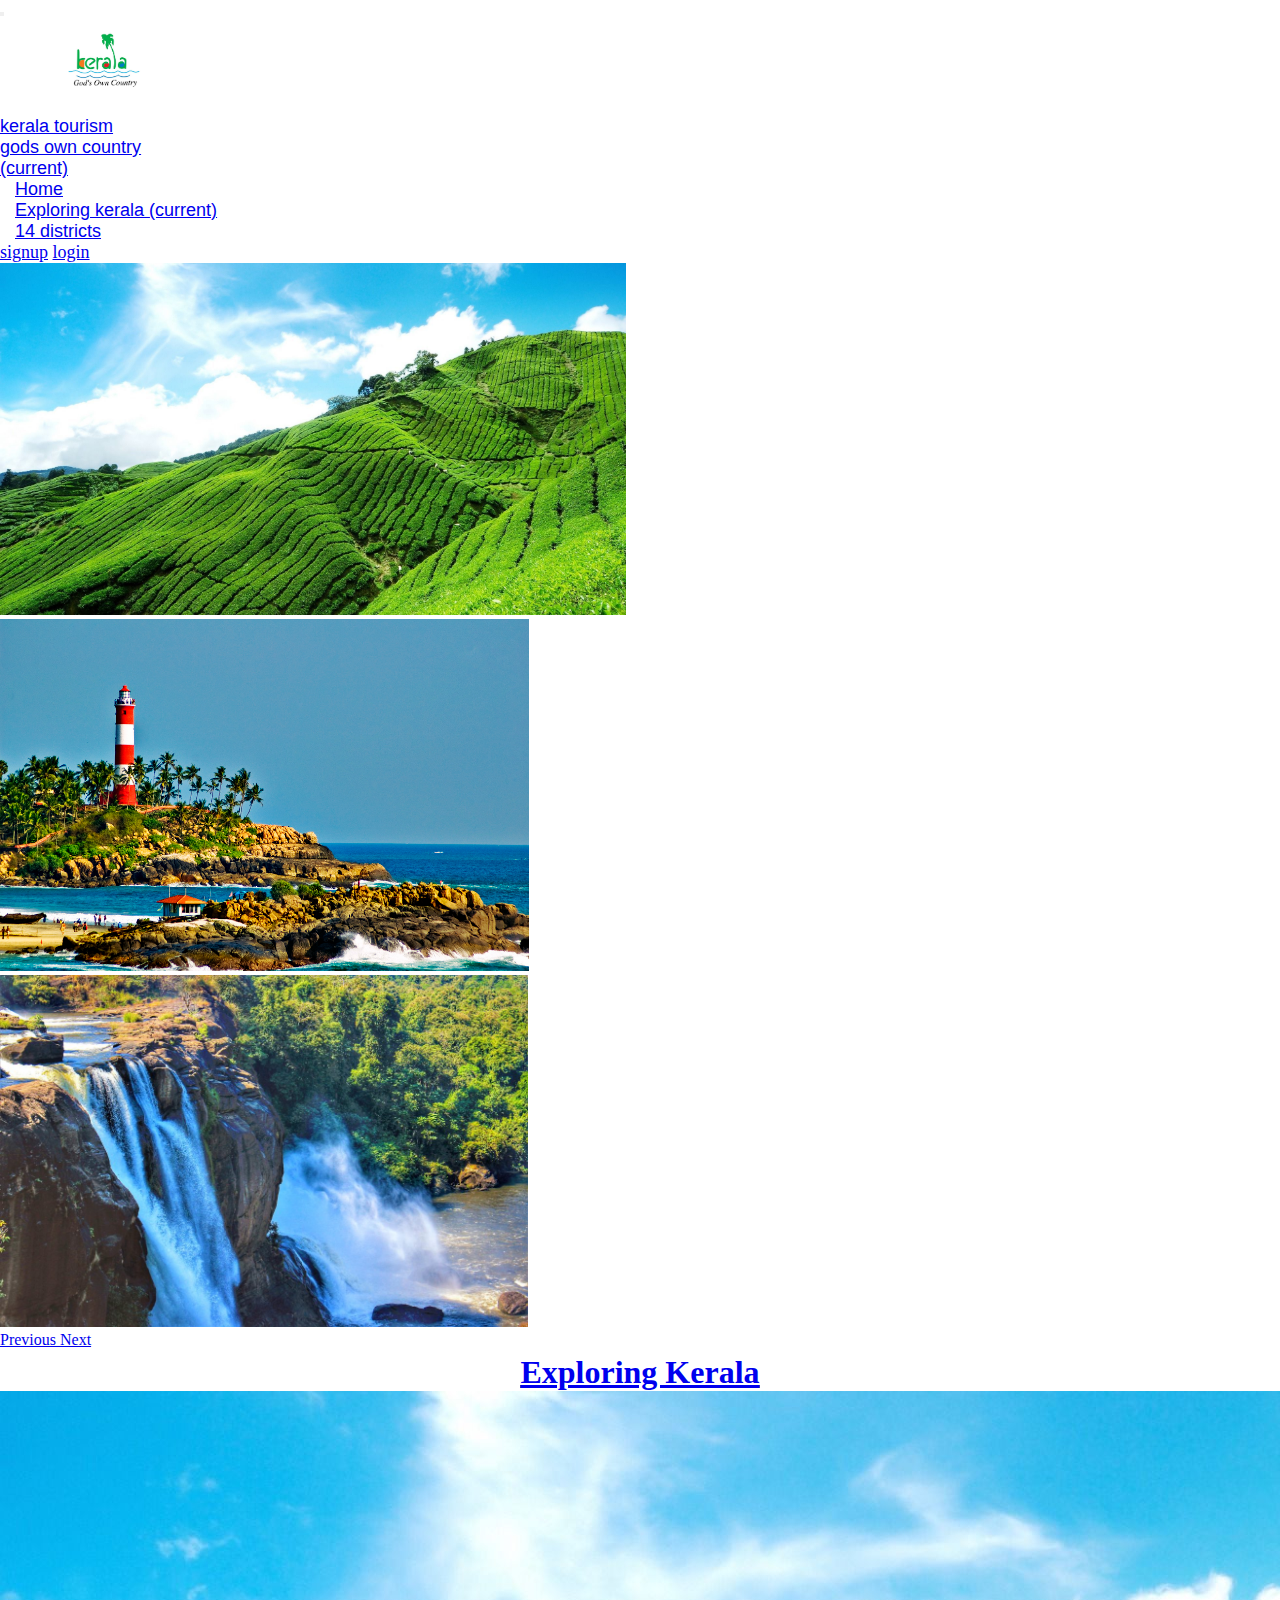
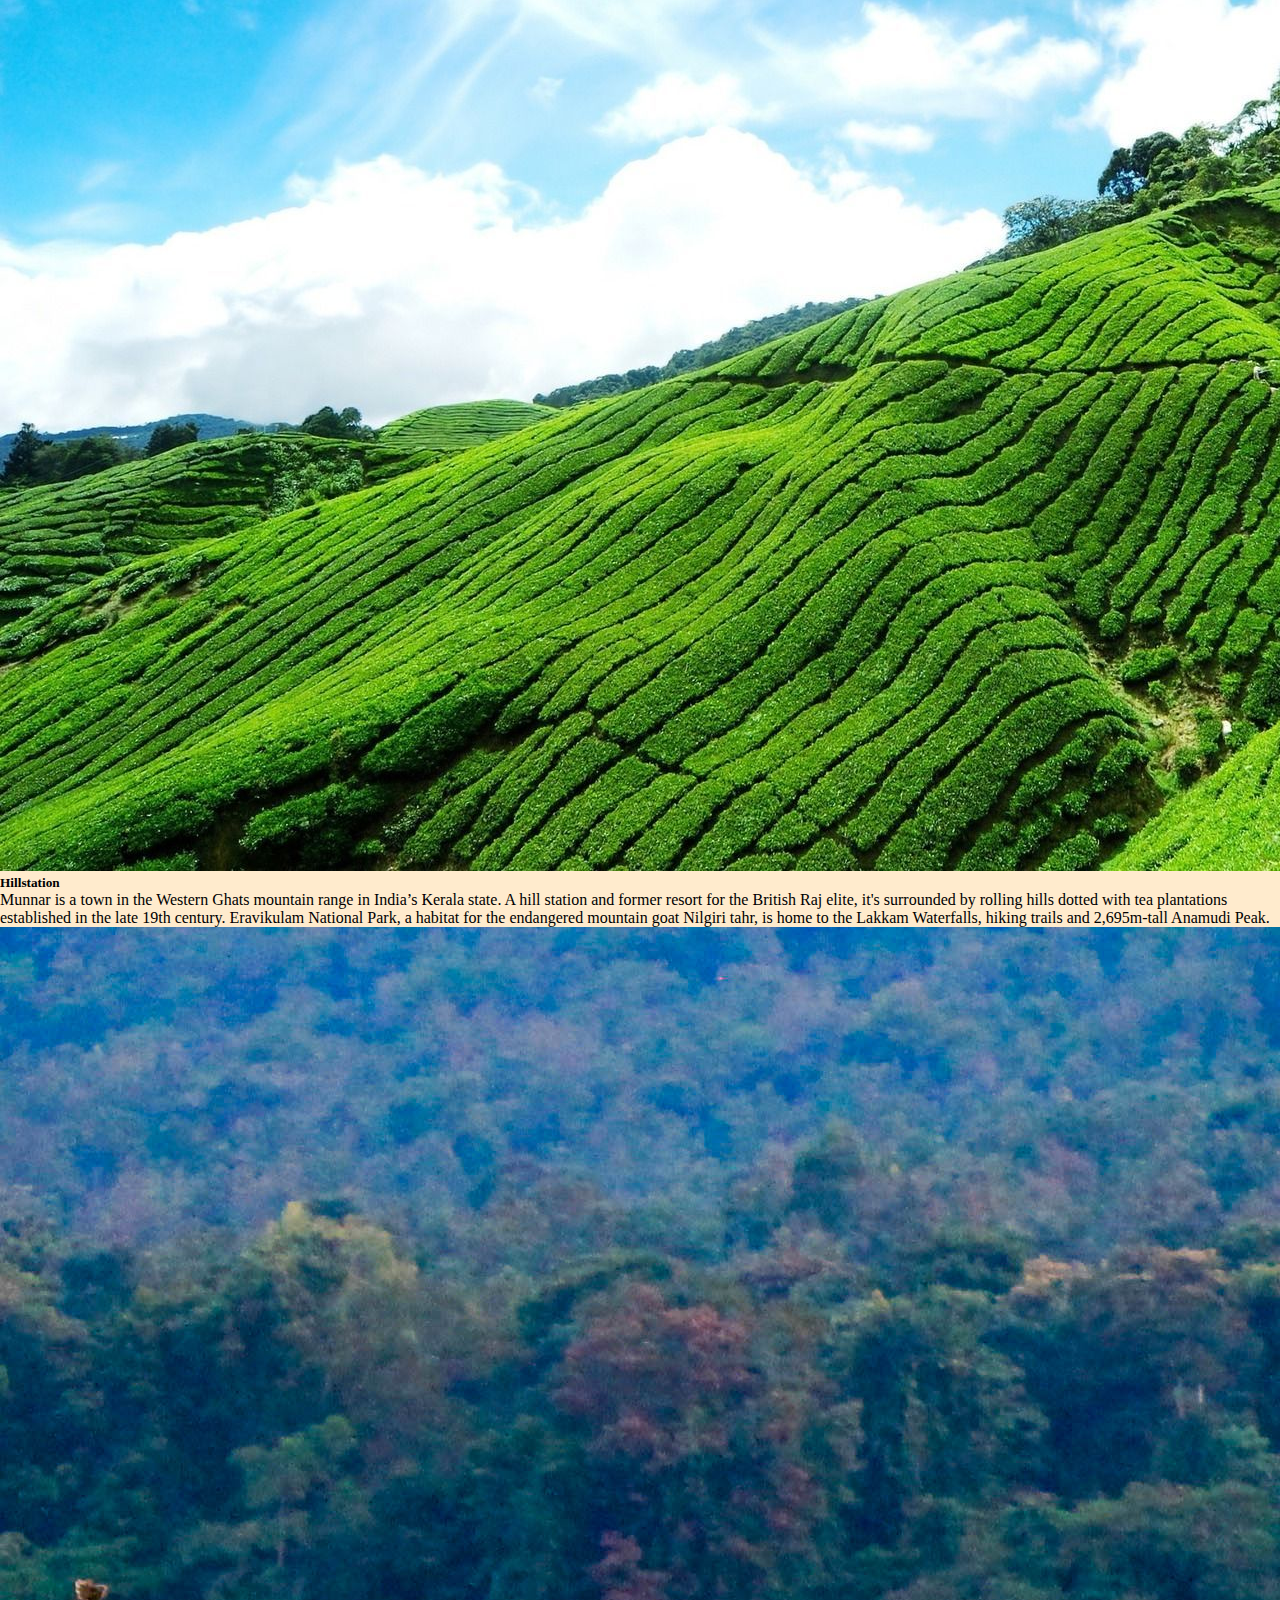
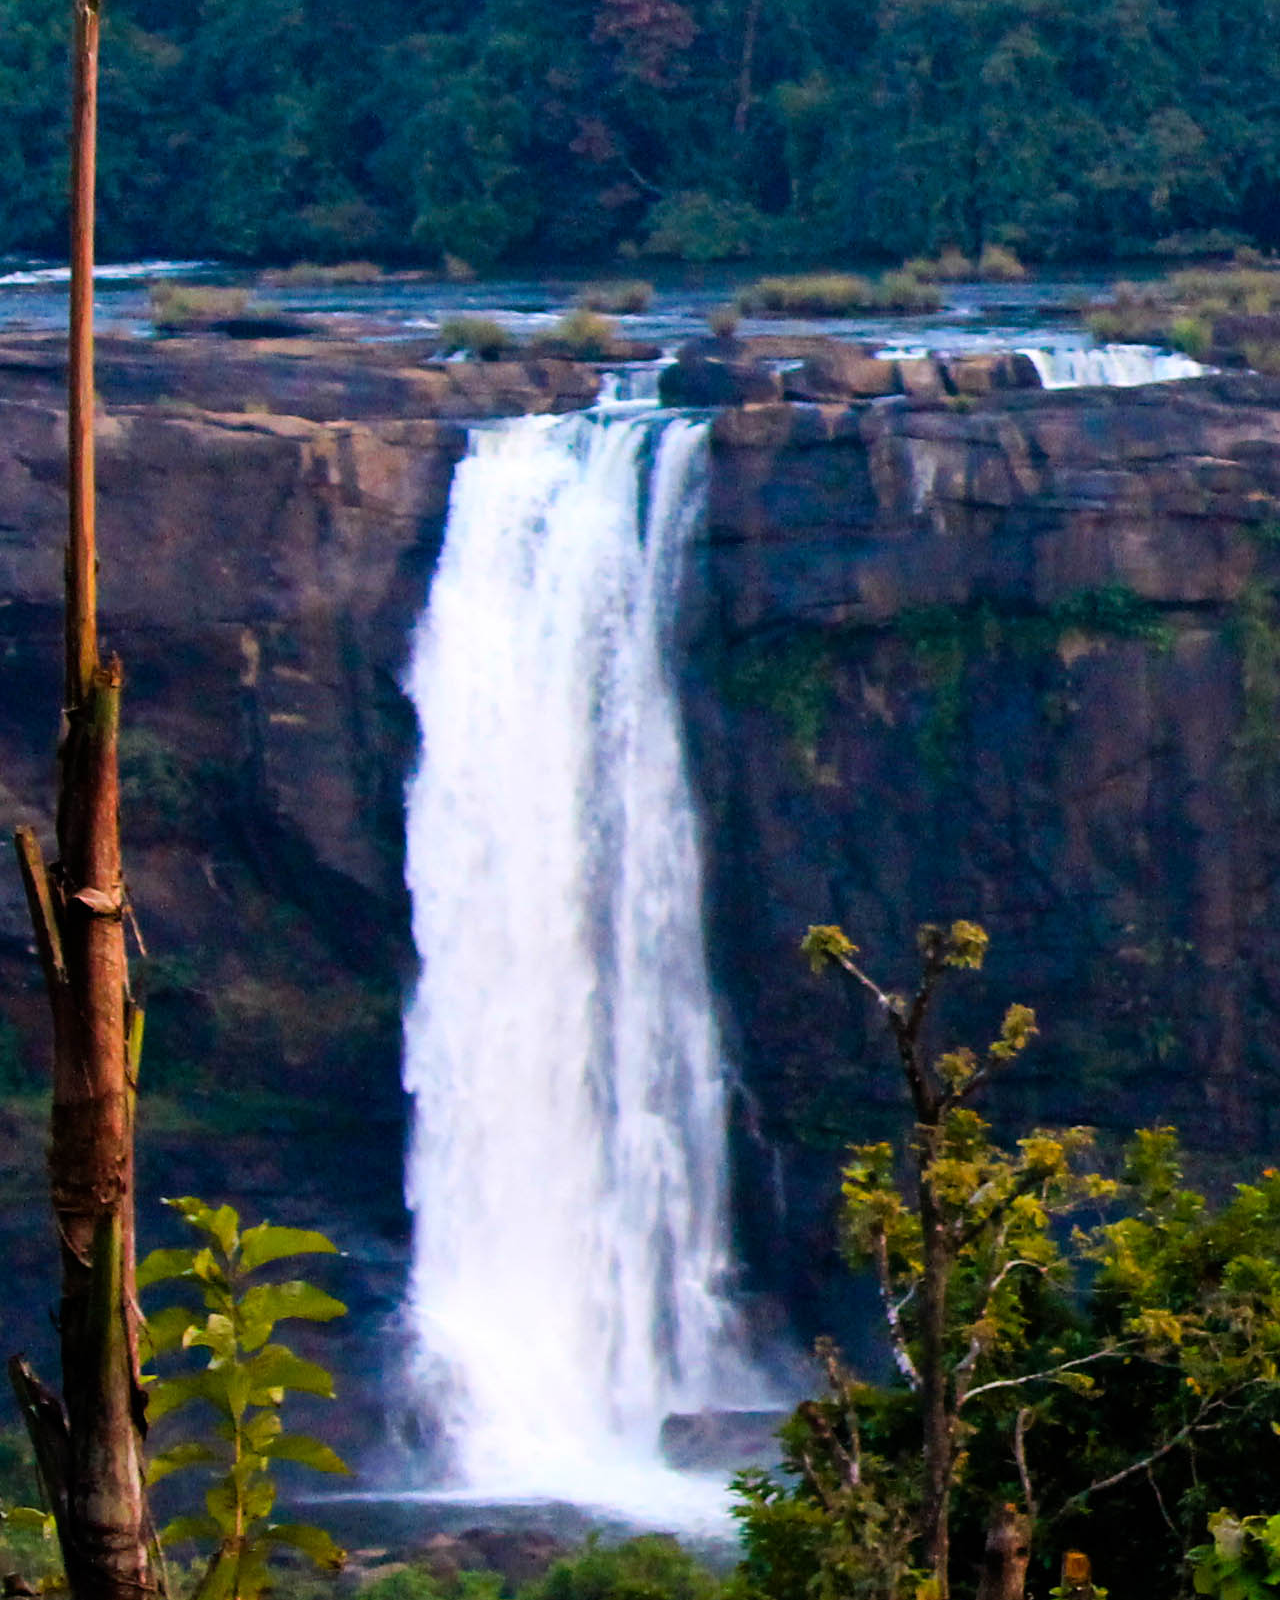
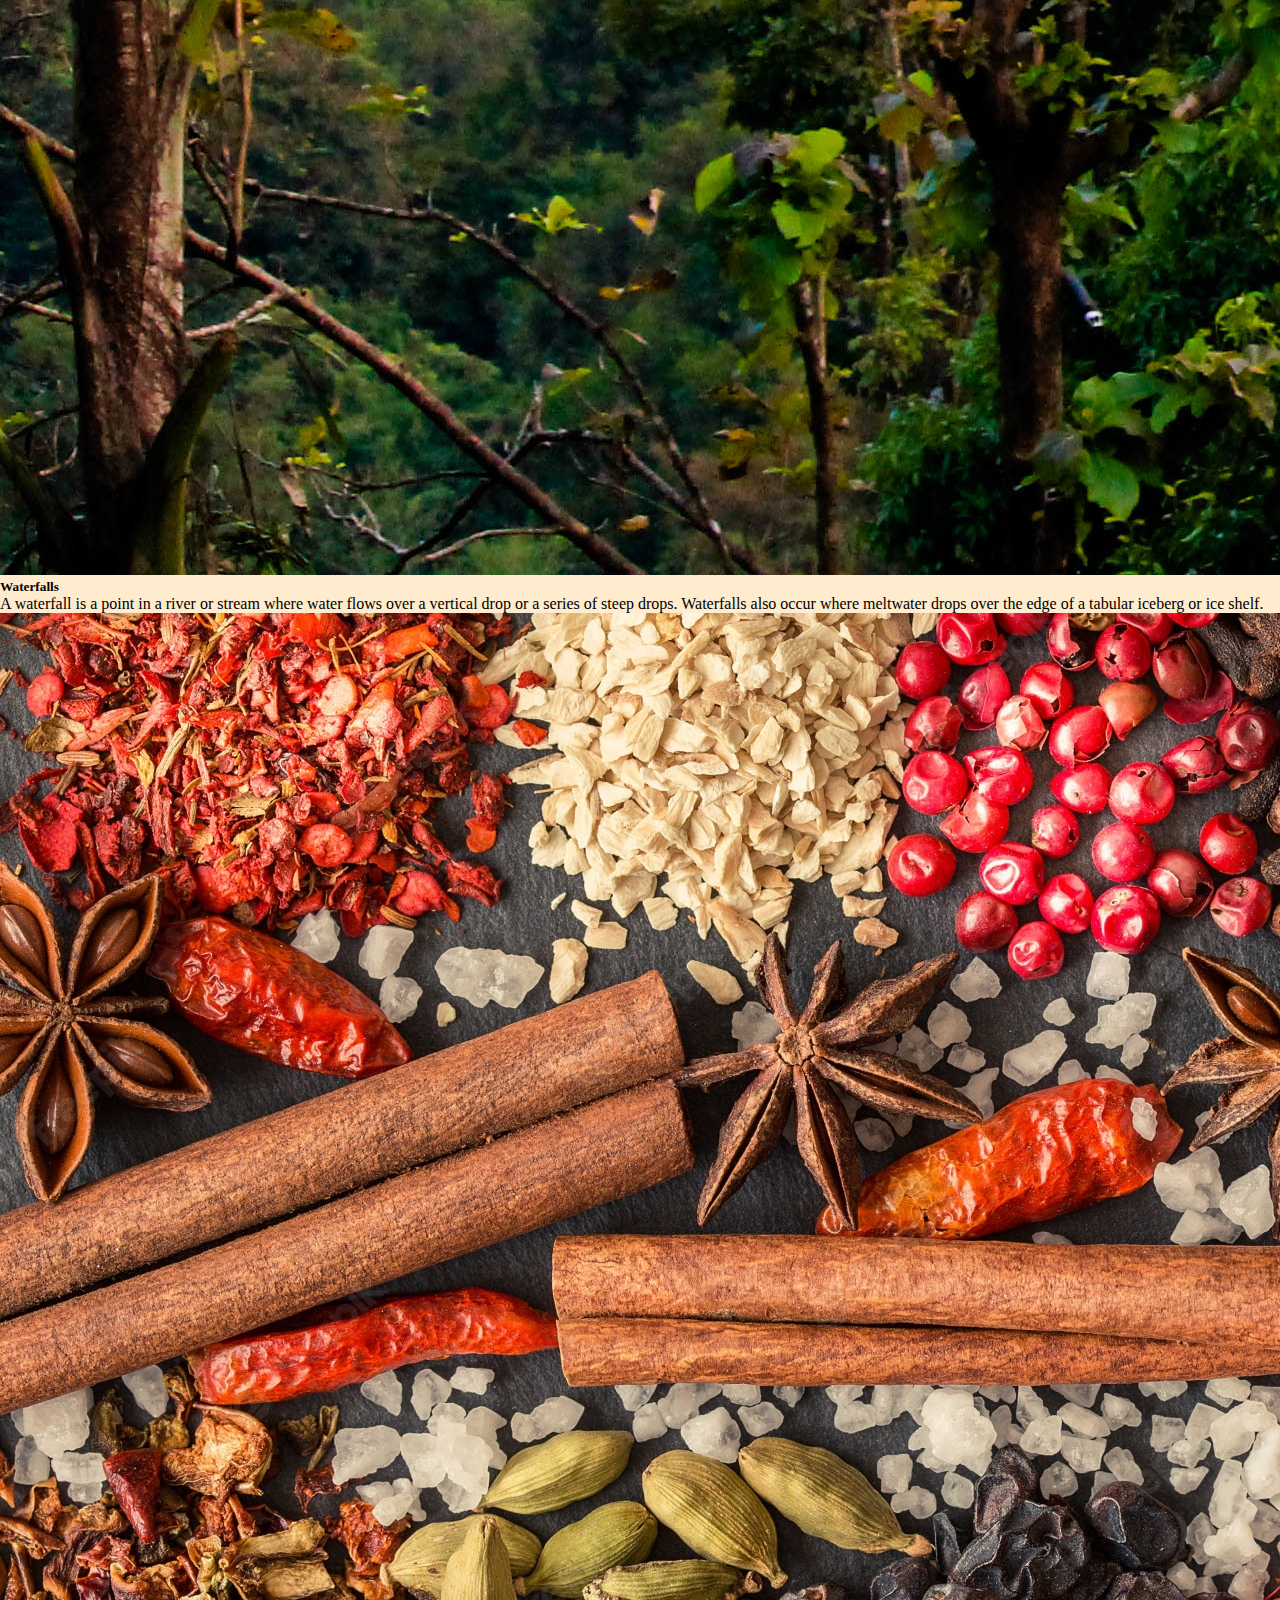
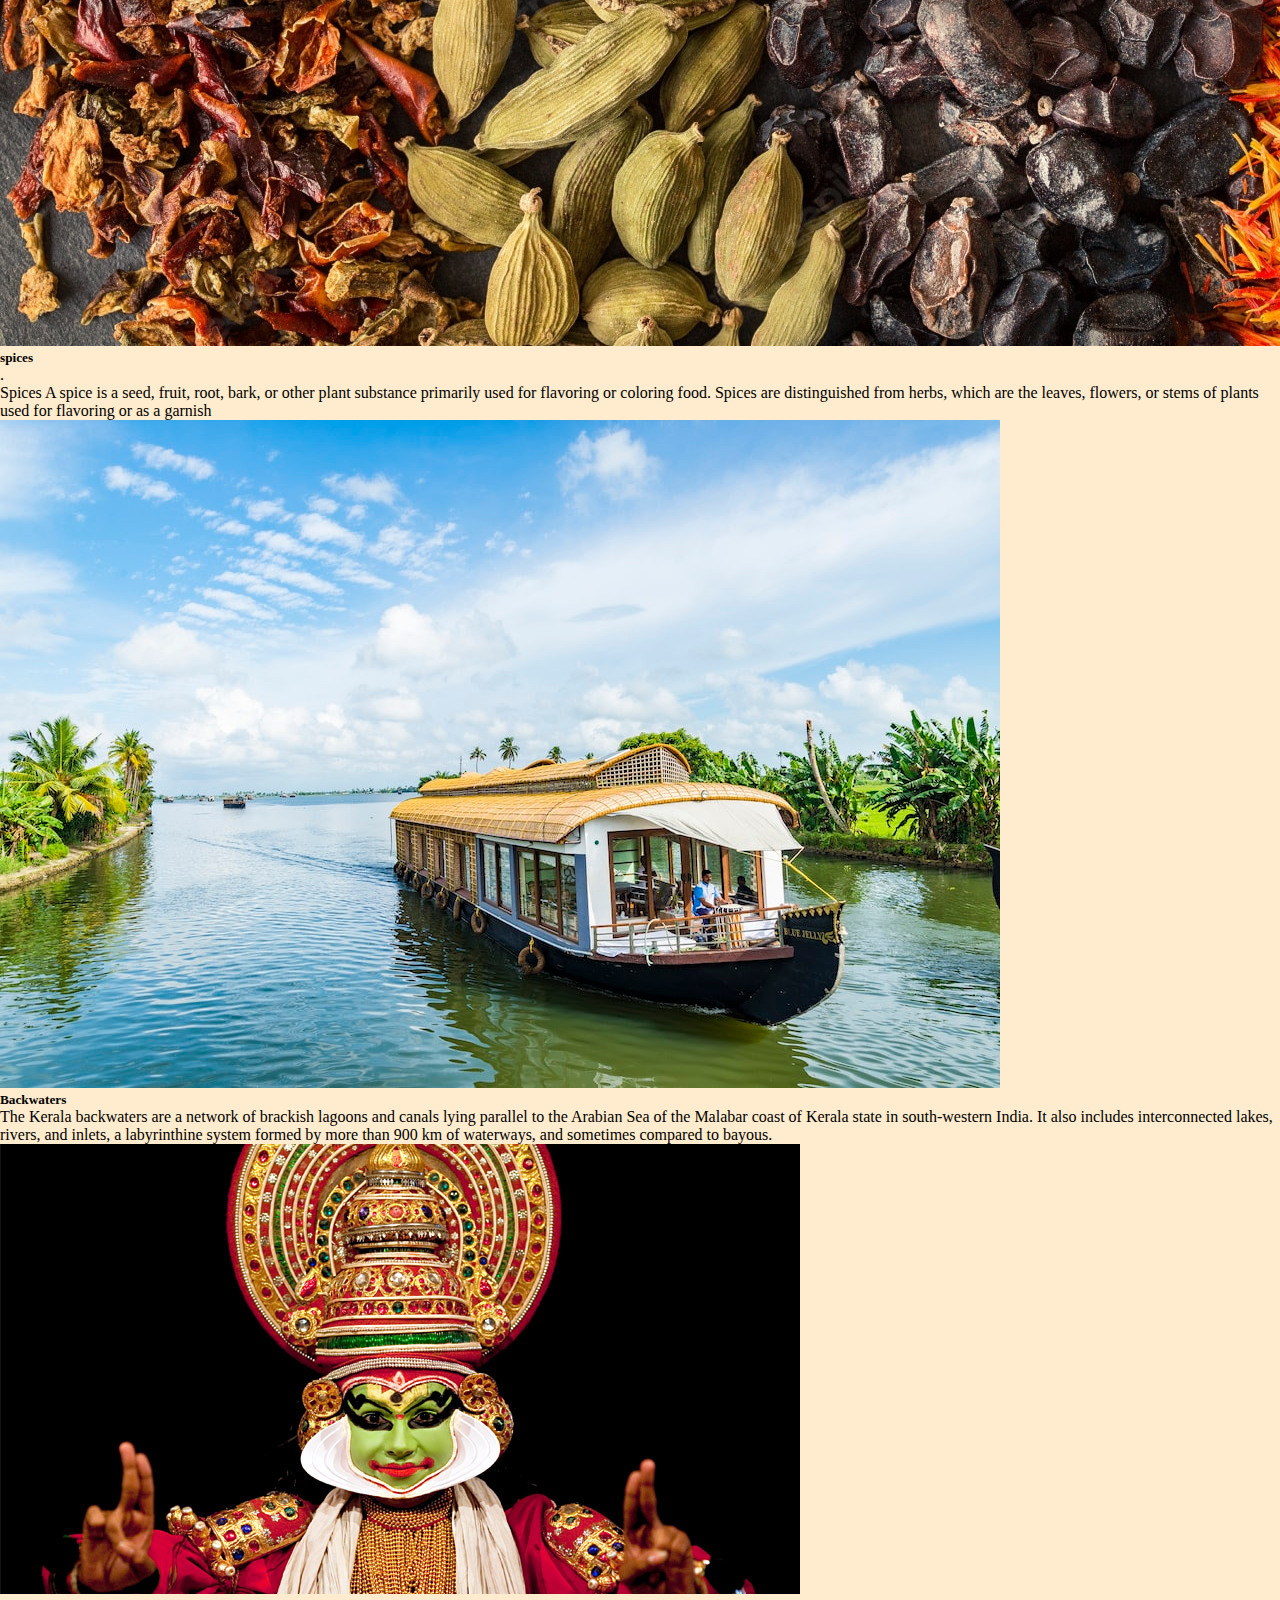
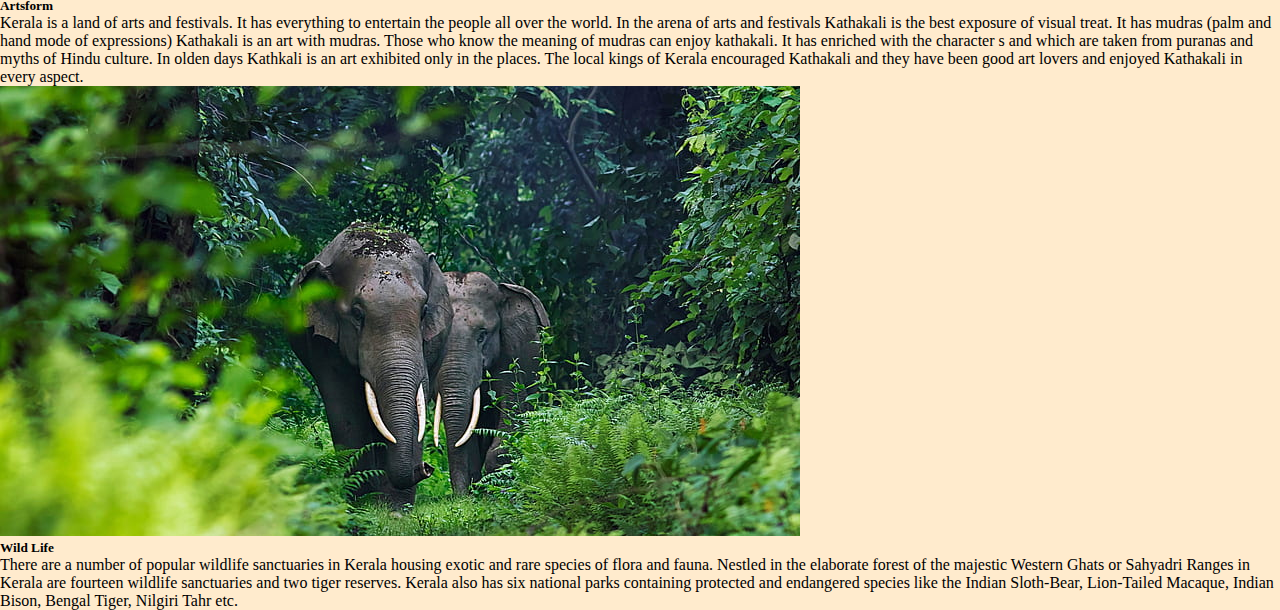
<file: index.html>
<!DOCTYPE html>
<html lang="en">
<head>
    <meta charset="UTF-8">
    <meta http-equiv="X-UA-Compatible" content="IE=edge">
    <meta name="viewport" content="width=device-width, initial-scale=1.0">
    <title>Kerala Tourism</title>
    <link rel="stylesheet" href="https://cdn.jsdelivr.net/npm/bootstrap@4.5.3/dist/css/bootstrap.min.css" integrity="sha384-TX8t27EcRE3e/ihU7zmQxVncDAy5uIKz4rEkgIXeMed4M0jlfIDPvg6uqKI2xXr2" crossorigin="anonymous">
    <script src="https://cdn.jsdelivr.net/npm/bootstrap@4.5.3/dist/js/bootstrap.bundle.min.js" integrity="sha384-ho+j7jyWK8fNQe+A12Hb8AhRq26LrZ/JpcUGGOn+Y7RsweNrtN/tE3MoK7ZeZDyx" crossorigin="anonymous"></script>
    <script src="https://code.jquery.com/jquery-3.5.1.slim.min.js" integrity="sha384-DfXdz2htPH0lsSSs5nCTpuj/zy4C+OGpamoFVy38MVBnE+IbbVYUew+OrCXaRkfj" crossorigin="anonymous"></script>
    <script src="https://cdn.jsdelivr.net/npm/popper.js@1.16.1/dist/umd/popper.min.js" integrity="sha384-9/reFTGAW83EW2RDu2S0VKaIzap3H66lZH81PoYlFhbGU+6BZp6G7niu735Sk7lN" crossorigin="anonymous"></script>
    <script src="https://cdn.jsdelivr.net/npm/bootstrap@4.5.3/dist/js/bootstrap.min.js" integrity="sha384-w1Q4orYjBQndcko6MimVbzY0tgp4pWB4lZ7lr30WKz0vr/aWKhXdBNmNb5D92v7s" crossorigin="anonymous"></script>
<link rel="stylesheet" href="style.css">
</head>
<body >
    <!-- navbar -->
    <nav class="navbar navbar-expand-lg navbar-light bg-success" >
        <button class="navbar-toggler" type="button" data-toggle="collapse" data-target="#navbarTogglerDemo01" aria-controls="navbarTogglerDemo01" aria-expanded="false" aria-label="Toggle navigation">
          <span class="navbar-toggler-icon"></span>
        </button>
        <div class="collapse navbar-collapse" id="navbarTogglerDemo01">
            <img src="logo img.jpg" id="logo">
          
          <ul class="navbar-nav mr-3 mt-5 mt-lg-0" style="font-size: 18px;  font: 1em sans-serif;">
            
            <li class="nav-link disabled text-center" href="#" tabindex="-1" aria-disabled="true"">
              <a class="nav-link text-bold text-black  text-capitalize te " href="#" >kerala tourism <p>gods own country</p><span class="sr-only border border-primary">(current)</span></a>
            </li>
            <li class="nav-item mr-3 ml-5 mt-3" >
                <a class="nav-link text-capitalize text-white  " href="index.html" >Home</a>
              </li>
            <li class="nav-item active mr-3 ml-3 mt-3" >
              <a class="nav-link text-strong text-white  text-capitalize " href="#"> Exploring kerala <span class="sr-only border border-primary">(current)</span></a>
            </li>
            
              
            </li>
            <li class="nav-item mr-3 ml-2 mt-3" >
              <a class="nav-link text-capitalize text-white " href="14 districts.html" >14 districts</a>
            </li>
          </ul><a class="btn btn-primary mr-2 mt-5 ml-3" href="signup.html" role="button">signup</a>
          
          <a class="btn btn-primary ml-2 mt-5 " href="login.html" role="button">login</a>
        </div>
      </nav>

      <!-- carousel -->
      
      <div id="carouselExampleFade" class="carousel slide carousel-fade" data-ride="carousel">
        <div class="carousel-inner">
          <div class="carousel-item active">
            <img src="munnar img1.jpg" class="d-block w-100" alt="..." id="image">
          </div>
          <div class="carousel-item">
            <img src="beach img.jpg" class="d-block w-100" alt="..." id="image">
          </div>
          <div class="carousel-item">
            <img src="athirapally img.jpeg" class="d-block w-100" alt="..." id="image">
          </div>
        </div>
        <a class="carousel-control-prev" href="#carouselExampleFade" role="button" data-slide="prev">
          <span class="carousel-control-prev-icon" aria-hidden="true"></span>
          <span class="sr-only">Previous</span>
        </a>
        <a class="carousel-control-next" href="#carouselExampleFade" role="button" data-slide="next">
          <span class="carousel-control-next-icon" aria-hidden="true"></span>
          <span class="sr-only">Next</span>
        </a>
      </div>
    </div>
    
<div>
    <h1 style="text-align:center;margin-top: 5px; text-decoration: underline;" ><a href="Exploring Kerala" >Exploring Kerala  </a > </h1>
    </div>


    



<!-- exploring -->

<div class="card-deck">
  <div class="card">
    <img src="munnar img1.jpg" class="card-img-top" alt="...">
    <div class="card-body">
      <h5 class="card title">Hillstation</h5>
      <p class="card-text">Munnar is a town in the Western Ghats mountain range in India’s Kerala state. A hill station and former resort for the British Raj elite, it's surrounded by rolling hills dotted with tea plantations established in the late 19th century. Eravikulam National Park, a habitat for the endangered mountain goat Nilgiri tahr, is home to the Lakkam Waterfalls, hiking trails and 2,695m-tall Anamudi Peak.</p>
      
    </div>
  </div>
  <div class="card">
    <img src="waterfalls img.jpg" class="card-img-top" alt="...">
    <div class="card-body">
      <h5 class="card title">Waterfalls</h5>
      <p class="card-text"></p>A waterfall is a point in a river or stream where water flows over a vertical drop or a series of steep drops. Waterfalls also occur where meltwater drops over the edge of a tabular iceberg or ice shelf.
      
    </div>
  </div>
  <div class="card">
    <img src="spices img2.jpg" class="card-img-top" alt="...">
    <div class="card-body">
      <h5 class="card title">spices</h5>
      <p class="card-text">.</p>Spices A spice is a seed, fruit, root, bark, or other plant substance primarily used for flavoring or coloring food. Spices are distinguished from herbs, which are the leaves, flowers, or stems of plants used for flavoring or as a garnish
      
    </div>
  </div>
</div>

<div class="card-deck">
  <div class="card">
    <img src="backwaters img.jpeg" class="card-img-top" alt="...">
    <div class="card-body">
      <h5 class="card-title">Backwaters</h5>
      <p class="card-text"></p>The Kerala backwaters are a network of brackish lagoons and canals lying parallel to the Arabian Sea of the Malabar coast of Kerala state in south-western India. It also includes interconnected lakes, rivers, and inlets, a labyrinthine system formed by more than 900 km of waterways, and sometimes compared to bayous. 
    </div>
    <div class="card-footer">
      
    </div>
  </div>
  <div class="card">
    <img src="kathakali img.jpg" class="card-img-top" alt="...">
    <div class="card-body">
      <h5 class="card-title">Artsform</h5>
      <p class="card-text"></p>Kerala is a land of arts and festivals. It has everything to entertain the people all over the world. In the arena of arts and festivals Kathakali is the best exposure of visual treat. It has mudras (palm and hand mode of expressions) Kathakali is an art with mudras. Those who know the meaning of mudras can enjoy kathakali. It has enriched with the character s and which are taken from puranas and myths of Hindu culture. In olden days Kathkali is an art exhibited only in the places. The local kings of Kerala encouraged Kathakali and they have been good art lovers and enjoyed Kathakali in every aspect.
    </div>
    <div class="card-footer">
      
    </div>
  </div>
  <div class="card">
    <img src="elephant img.jpg" class="card-img-top" alt="...">
    <div class="card-body">
      <h5 class="card-title">Wild Life</h5>
      <p class="card-text"></p>There are a number of popular wildlife sanctuaries in Kerala housing exotic and rare species of flora and fauna. Nestled in the elaborate forest of the majestic Western Ghats or Sahyadri Ranges in Kerala are  fourteen wildlife sanctuaries and two tiger reserves. Kerala also has six national parks containing protected and endangered species like the Indian Sloth-Bear, Lion-Tailed Macaque, Indian Bison, Bengal Tiger, Nilgiri Tahr etc.
      
    </div>
    <div class="card-footer">
      
    </div>
  </div>
</div>
</file>
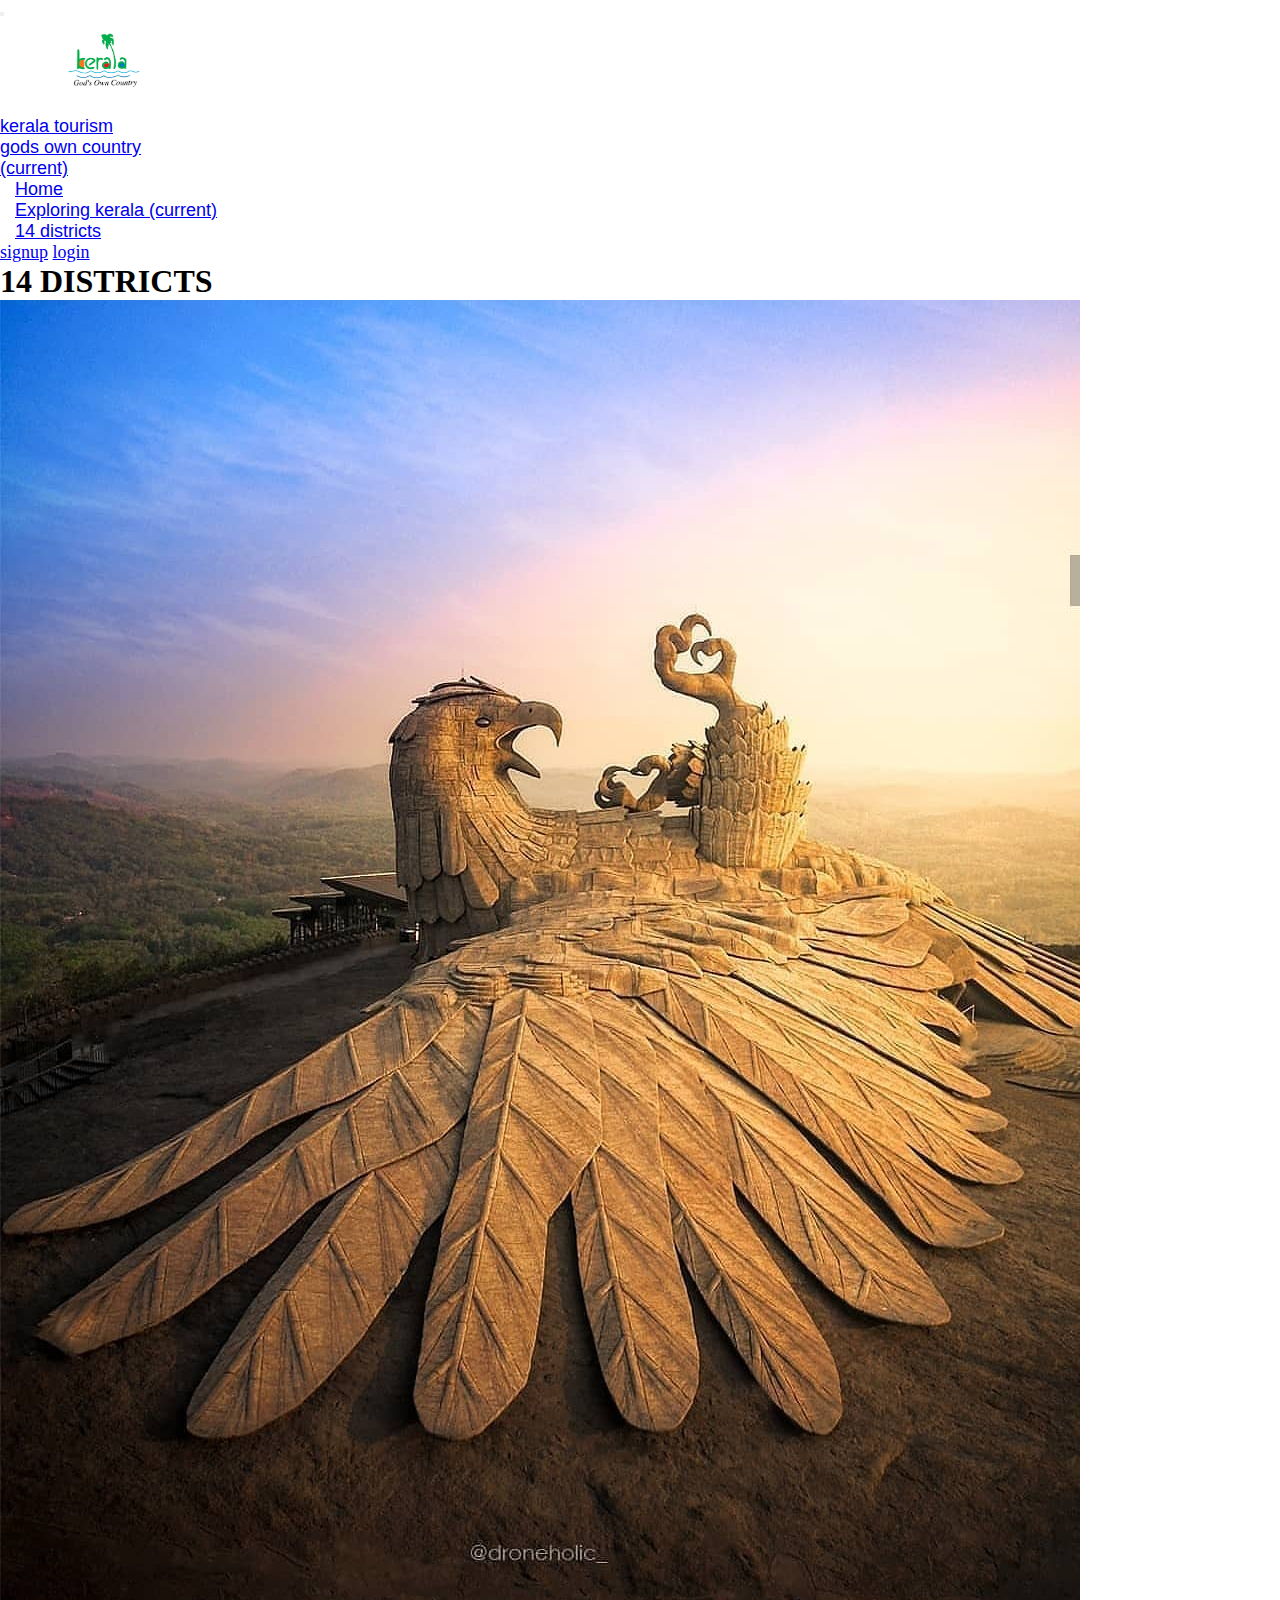
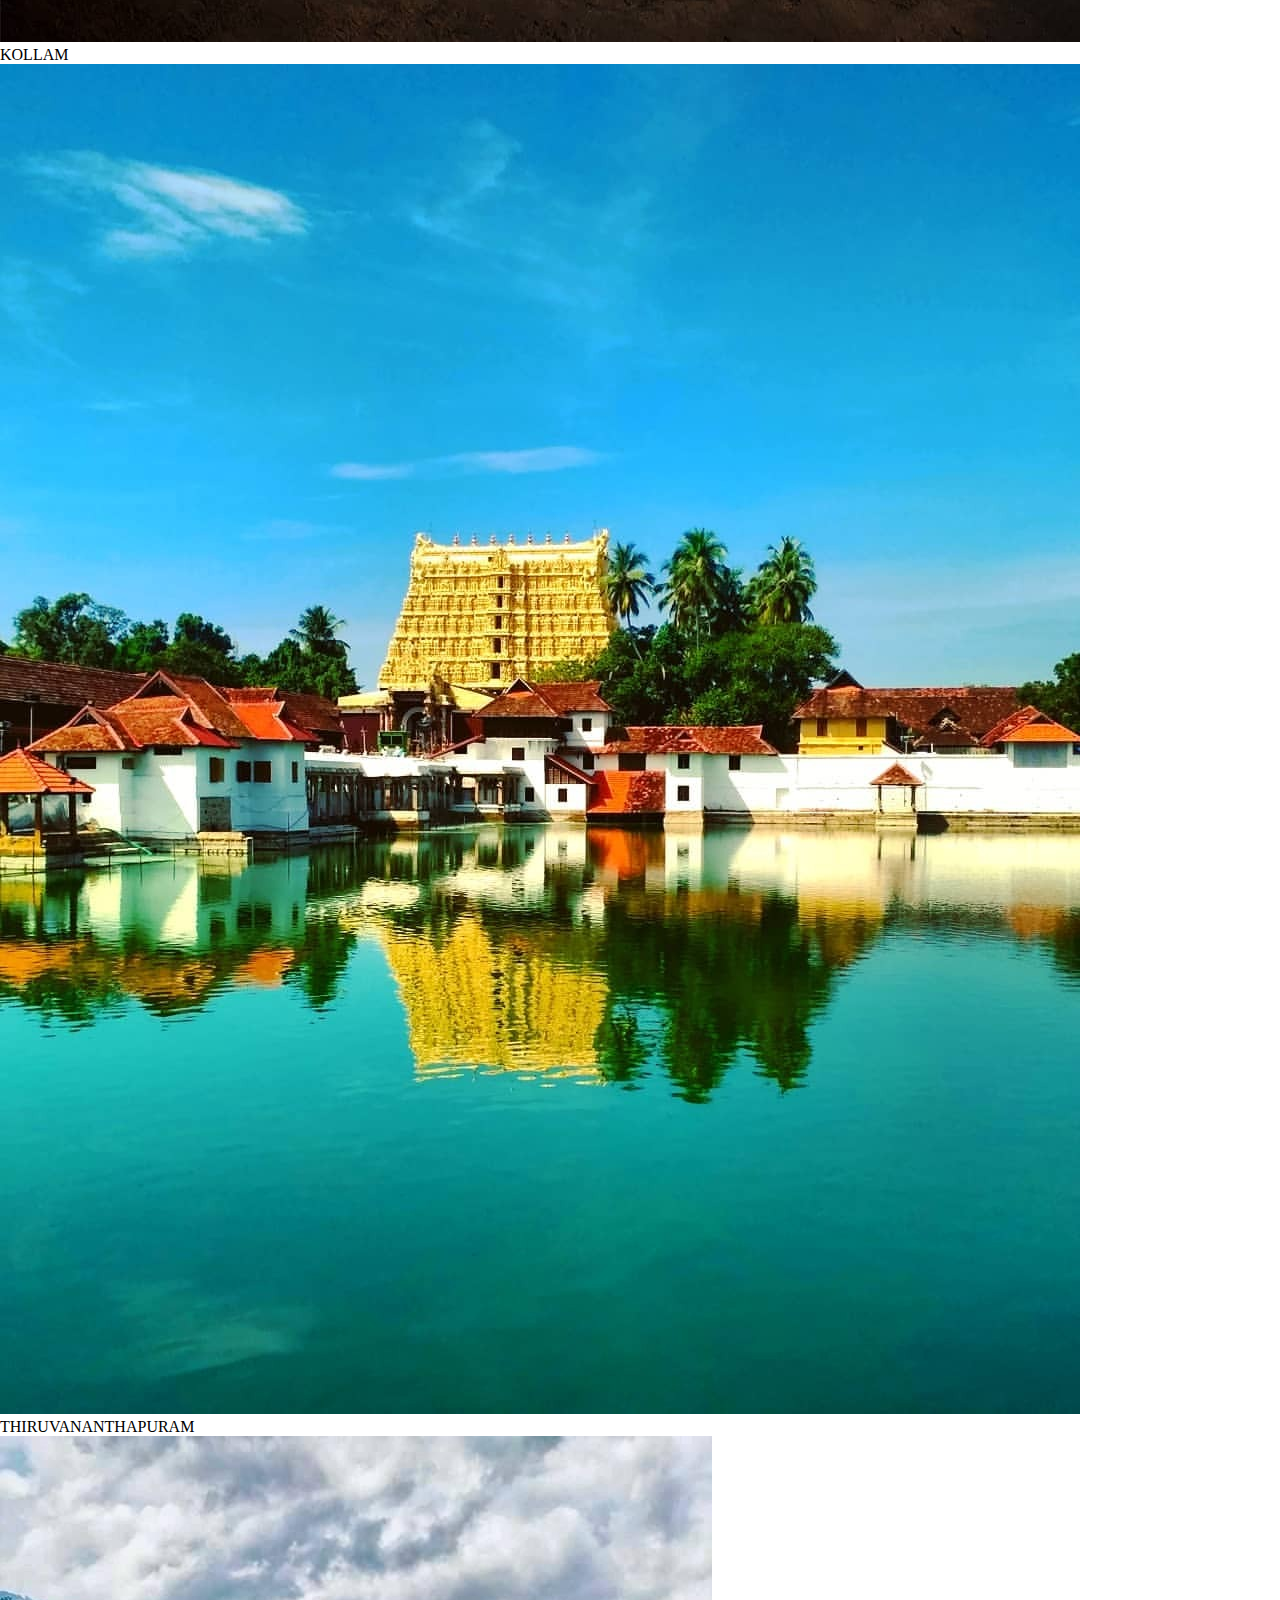
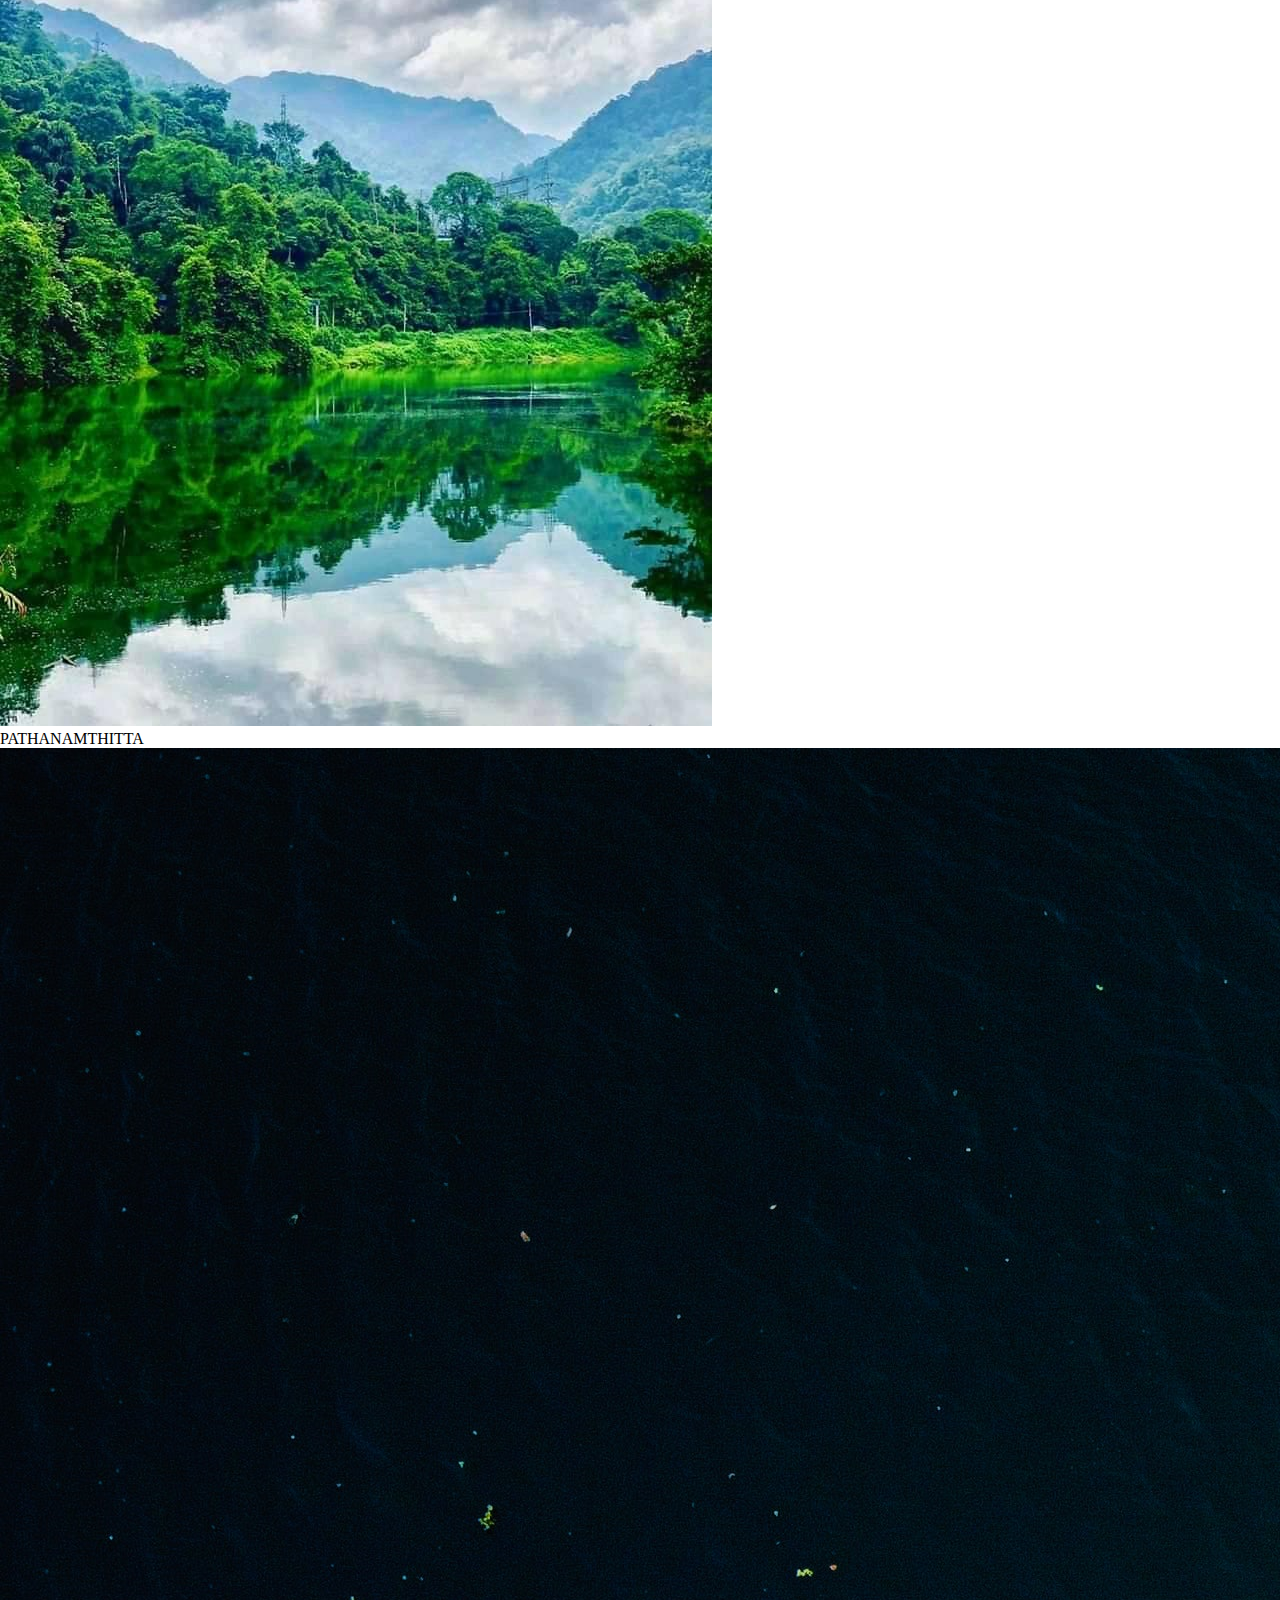
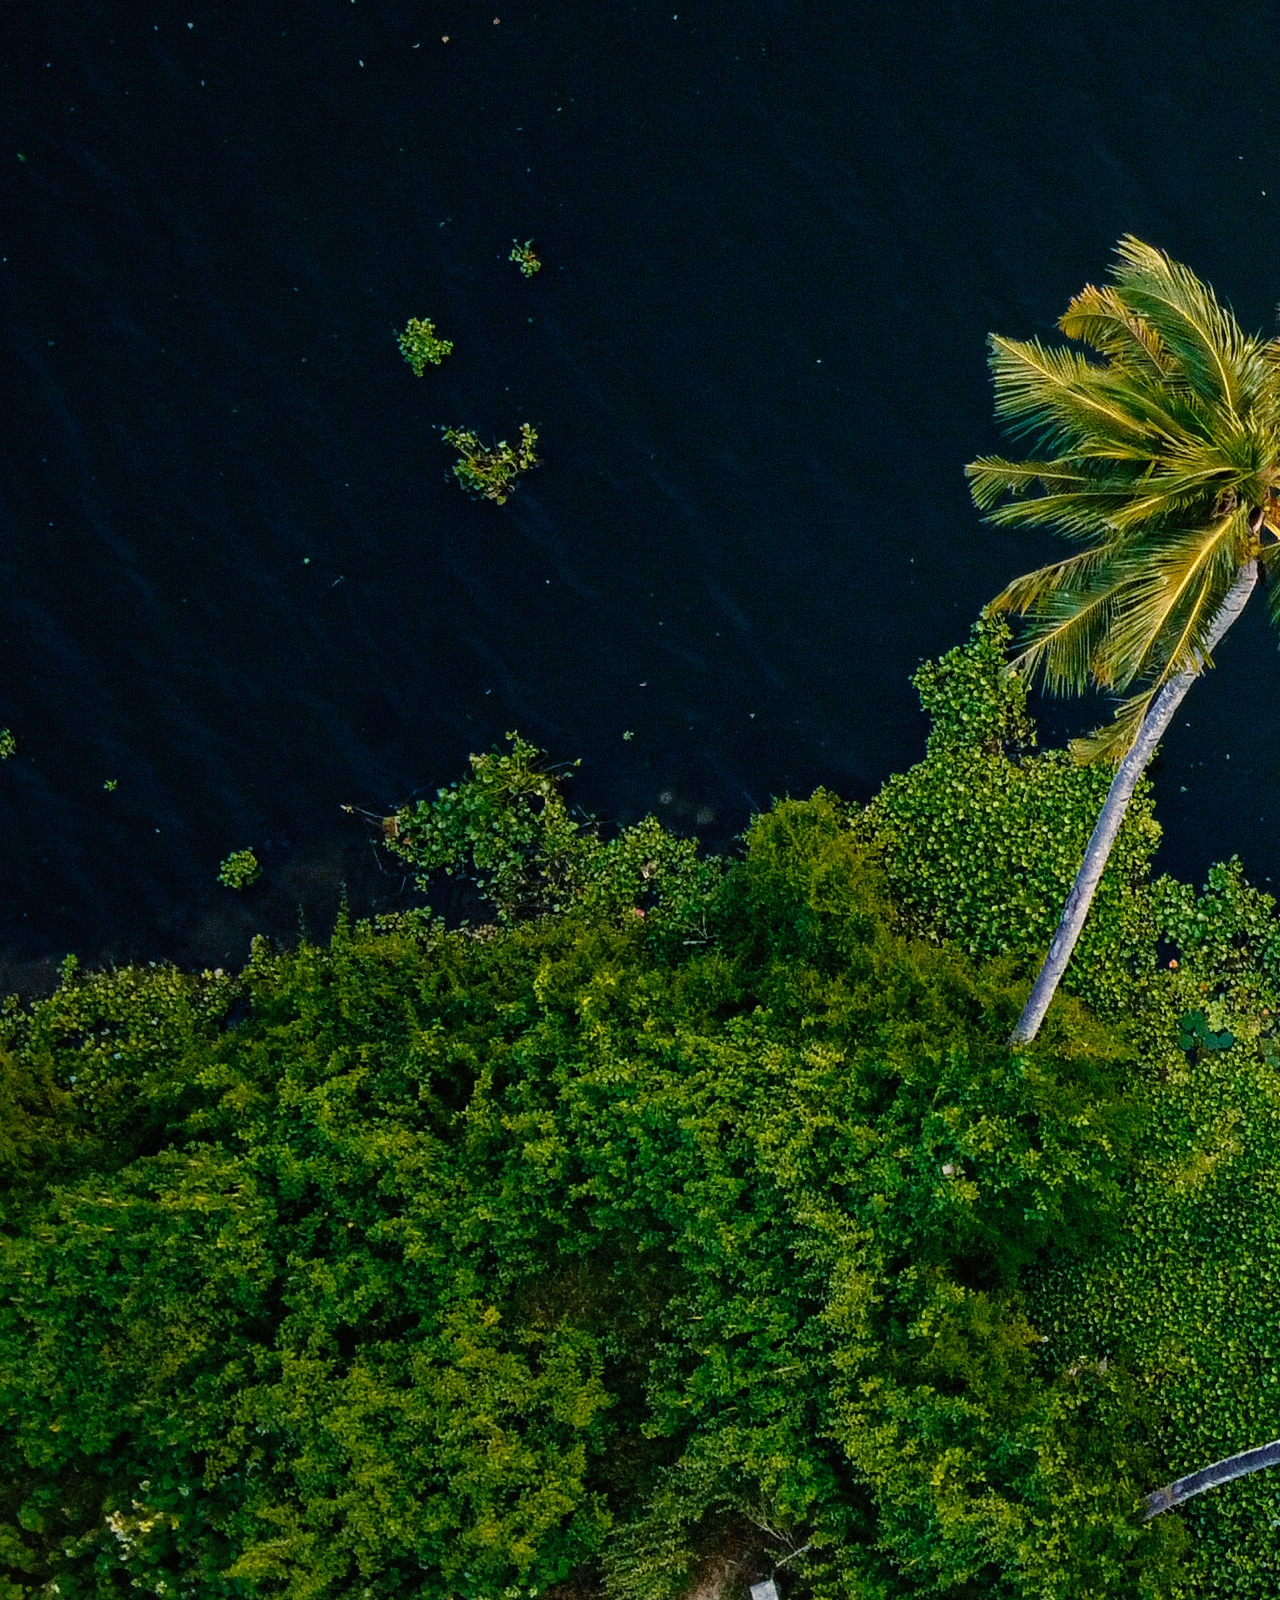
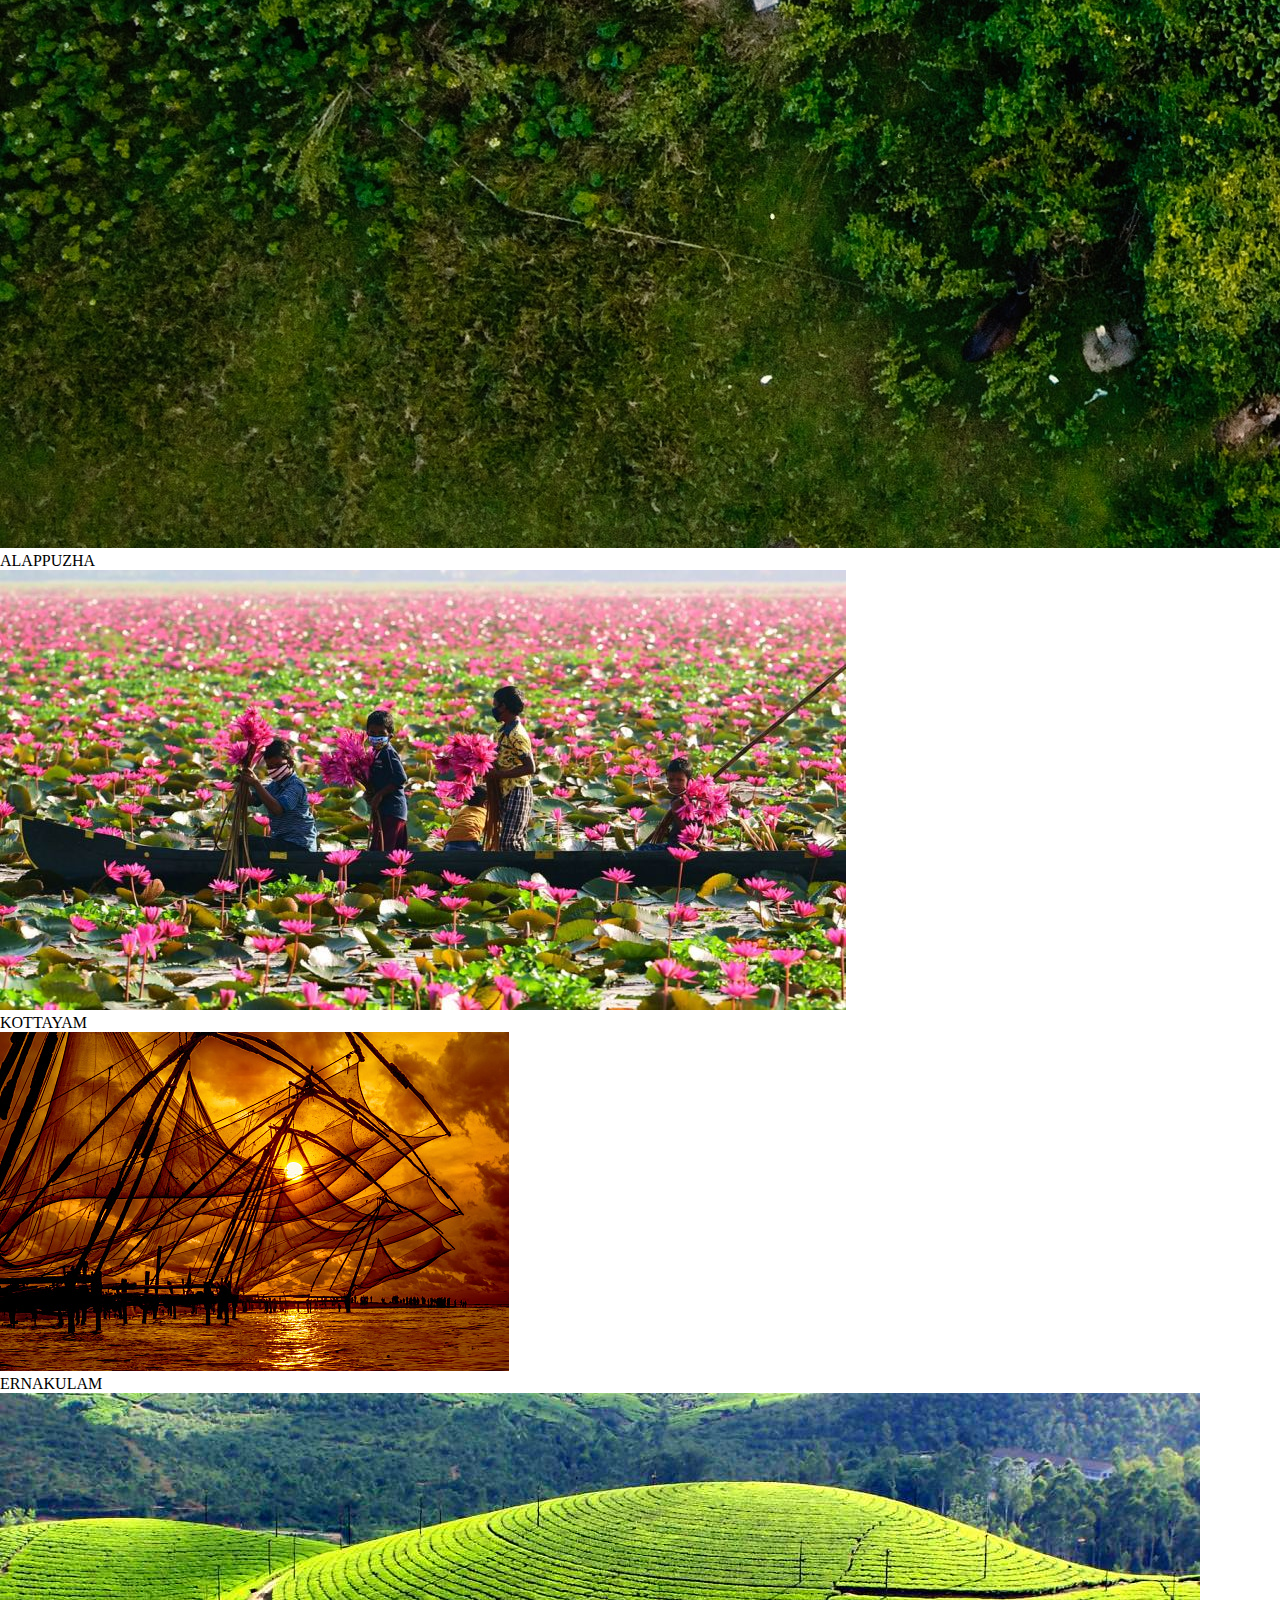
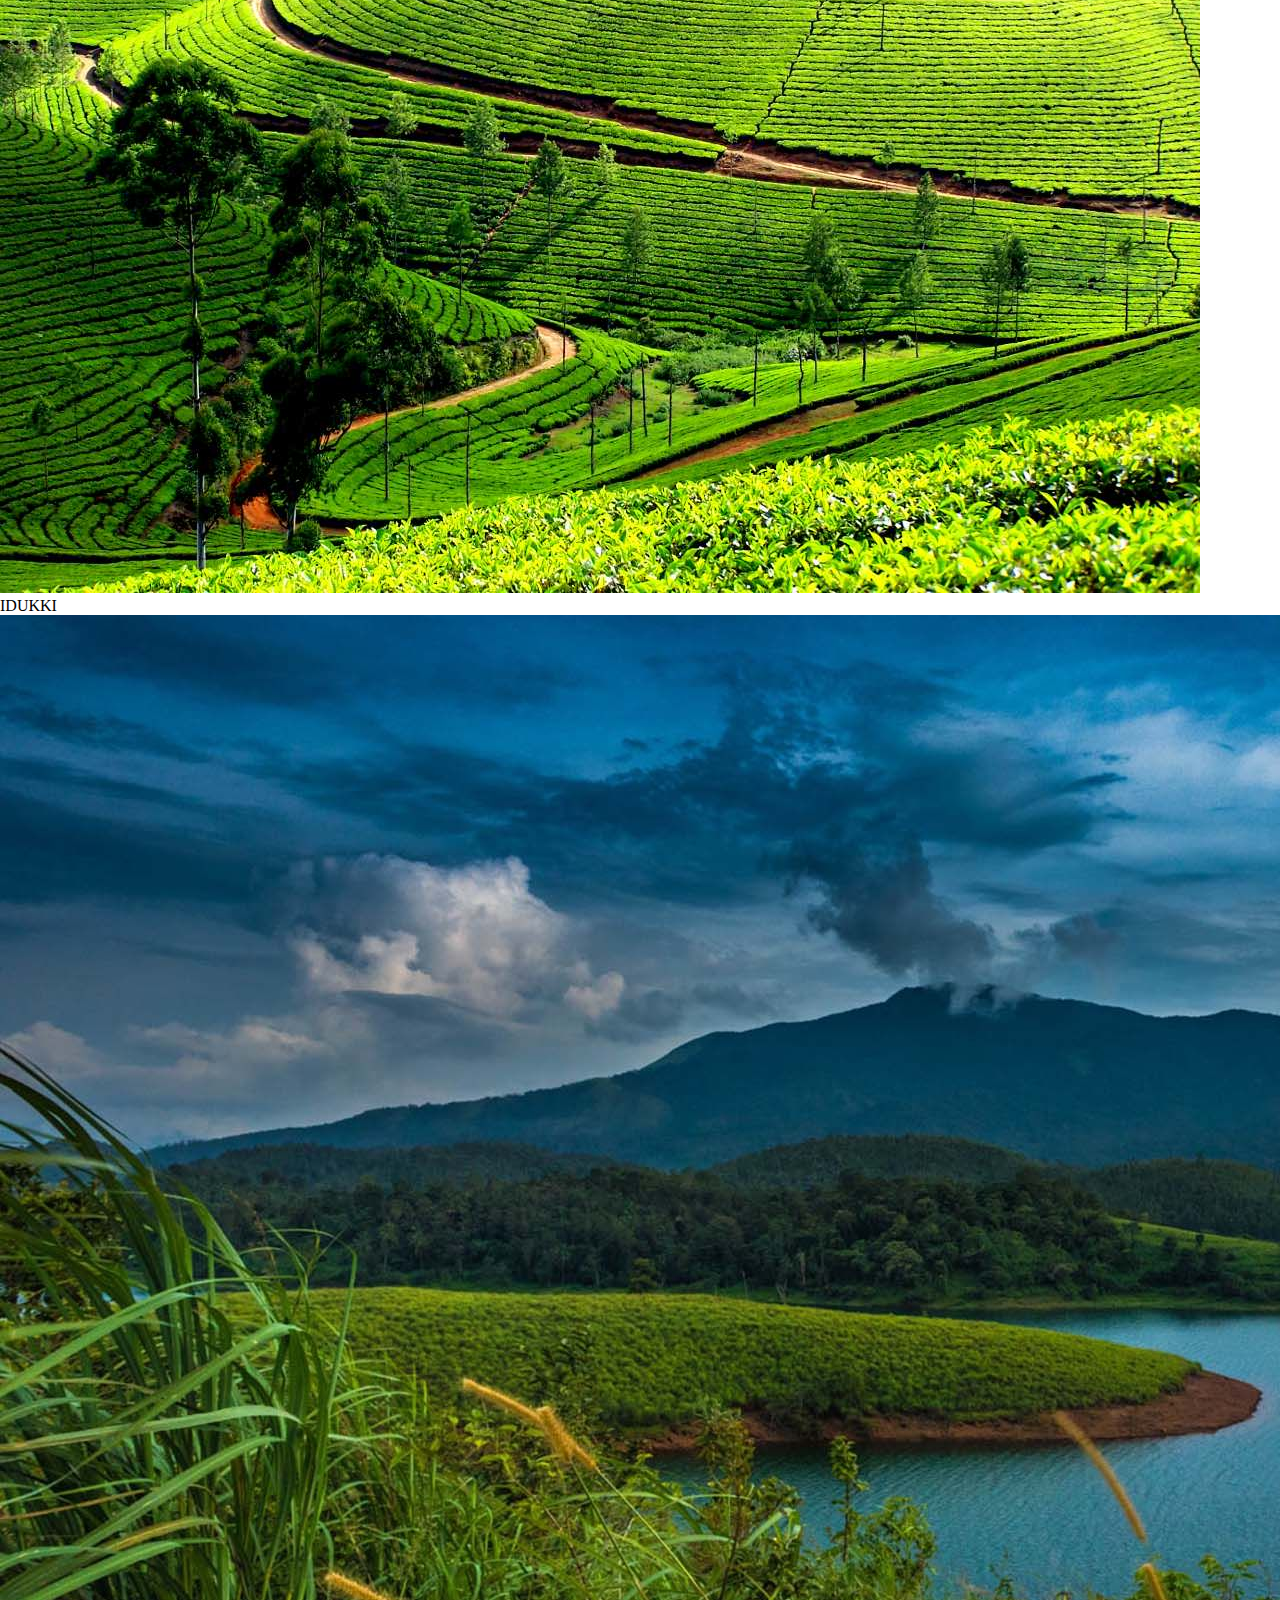
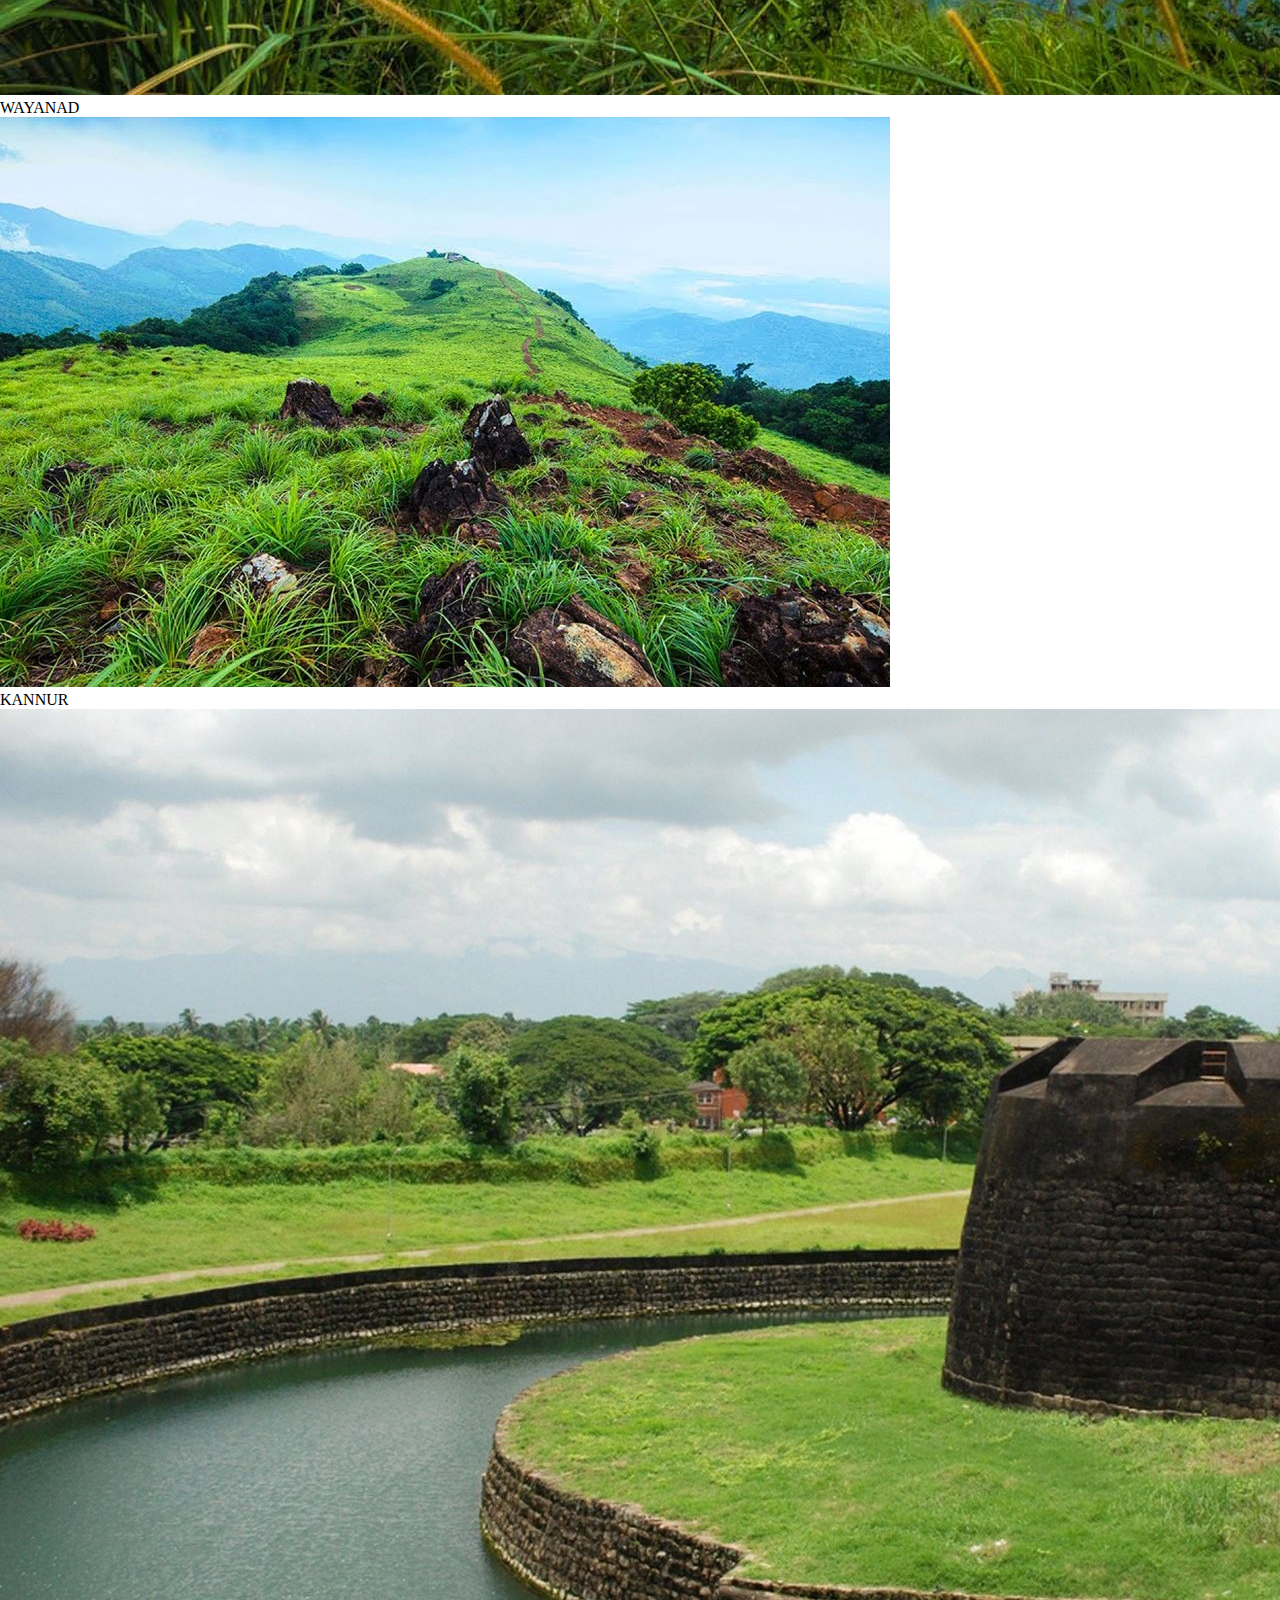
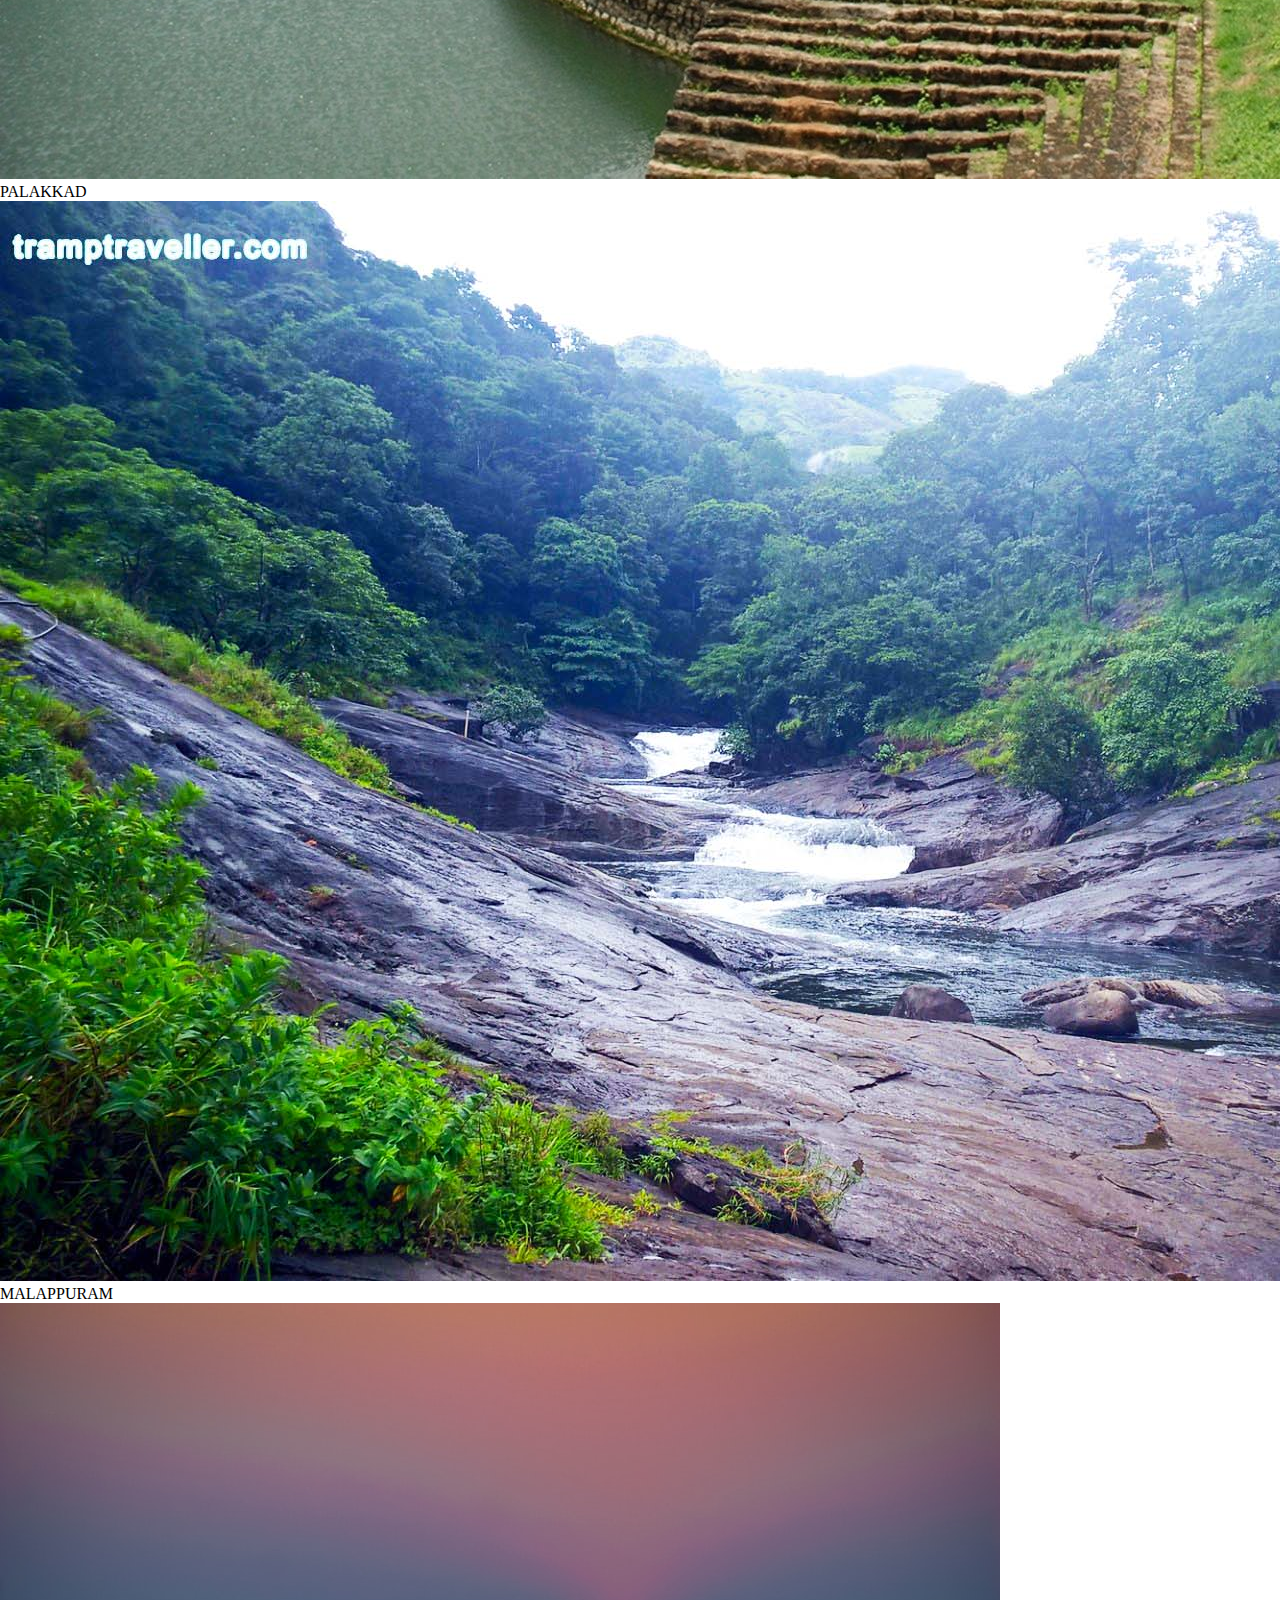
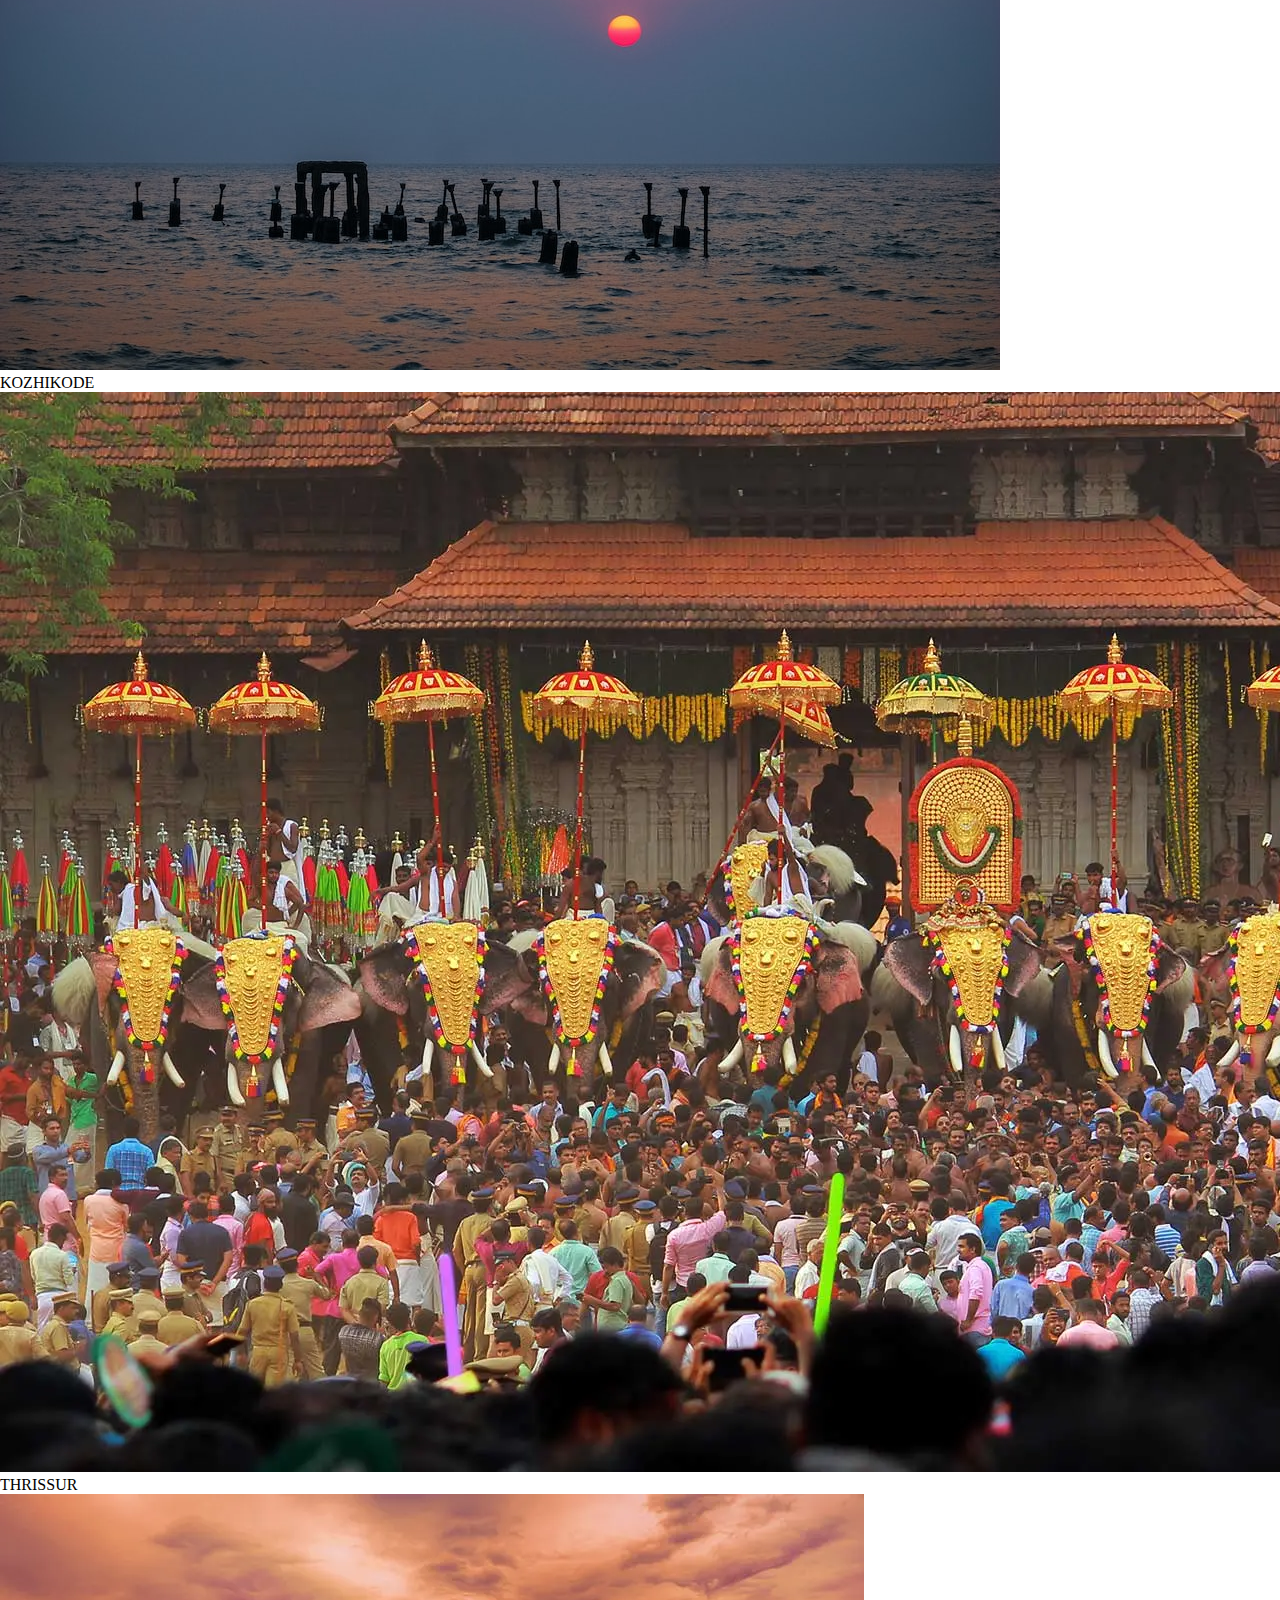
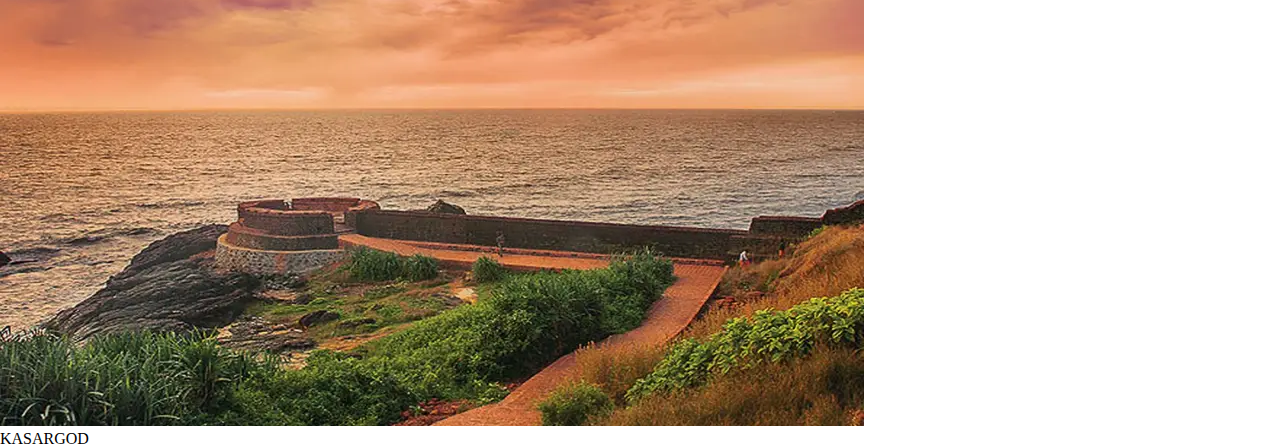
<file: 14 districts.html>
<!DOCTYPE html>
<html lang="en">
<head>
    <meta charset="UTF-8">
    <meta http-equiv="X-UA-Compatible" content="IE=edge">
    <meta name="viewport" content="width=device-width, initial-scale=1.0">
    <title>Kerala Tourism</title>
    <link rel="stylesheet" href="https://cdn.jsdelivr.net/npm/bootstrap@4.5.3/dist/css/bootstrap.min.css" integrity="sha384-TX8t27EcRE3e/ihU7zmQxVncDAy5uIKz4rEkgIXeMed4M0jlfIDPvg6uqKI2xXr2" crossorigin="anonymous">
    <script src="https://cdn.jsdelivr.net/npm/bootstrap@4.5.3/dist/js/bootstrap.bundle.min.js" integrity="sha384-ho+j7jyWK8fNQe+A12Hb8AhRq26LrZ/JpcUGGOn+Y7RsweNrtN/tE3MoK7ZeZDyx" crossorigin="anonymous"></script>
    <script src="https://code.jquery.com/jquery-3.5.1.slim.min.js" integrity="sha384-DfXdz2htPH0lsSSs5nCTpuj/zy4C+OGpamoFVy38MVBnE+IbbVYUew+OrCXaRkfj" crossorigin="anonymous"></script>
    <script src="https://cdn.jsdelivr.net/npm/popper.js@1.16.1/dist/umd/popper.min.js" integrity="sha384-9/reFTGAW83EW2RDu2S0VKaIzap3H66lZH81PoYlFhbGU+6BZp6G7niu735Sk7lN" crossorigin="anonymous"></script>
    <script src="https://cdn.jsdelivr.net/npm/bootstrap@4.5.3/dist/js/bootstrap.min.js" integrity="sha384-w1Q4orYjBQndcko6MimVbzY0tgp4pWB4lZ7lr30WKz0vr/aWKhXdBNmNb5D92v7s" crossorigin="anonymous"></script>
<link rel="stylesheet" href="style.css">
</head>
<body >
  <div class="bg">
    <!-- navbar -->
    <nav class="navbar navbar-expand-lg navbar-light bg-success" >
      <button class="navbar-toggler" type="button" data-toggle="collapse" data-target="#navbarTogglerDemo01" aria-controls="navbarTogglerDemo01" aria-expanded="false" aria-label="Toggle navigation">
        <span class="navbar-toggler-icon"></span>
      </button>
      <div class="collapse navbar-collapse" id="navbarTogglerDemo01">
          <img src="logo img.jpg" id="logo">
        
        <ul class="navbar-nav mr-3 mt-5 mt-lg-0" style="font-size: 18px;  font: 1em sans-serif;">
          
          <li class="nav-link disabled text-center" href="#" tabindex="-1" aria-disabled="true"">
            <a class="nav-link text-bold text-black  text-capitalize te " href="#" >kerala tourism <p>gods own country</p><span class="sr-only border border-primary">(current)</span></a>
          </li>
          <li class="nav-item mr-3 ml-5 mt-3" >
              <a class="nav-link text-capitalize text-white  " href="index.html" >Home</a>
            </li>
          <li class="nav-item active mr-3 ml-3 mt-3" >
            <a class="nav-link text-strong text-white  text-capitalize " href="#"> Exploring kerala <span class="sr-only border border-primary">(current)</span></a>
          </li>
          
            
          </li>
          <li class="nav-item mr-3 ml-2 mt-3" >
            <a class="nav-link text-capitalize text-white " href="14 districts.html" >14 districts</a>
          </li>
        </ul><a class="btn btn-primary mr-2 mt-5 ml-3" href="signup.html" role="button">signup</a>
        
        <a class="btn btn-primary ml-2 mt-5 " href="login.html" role="button">login</a>
      </div>
    </nav>

    
  </div>
  



    <div class="container-fluid">

      <div class="jumbotron">
        <h1 class="text-center">14 DISTRICTS</h1>
        
      </div>
    
      <div class="row">
        <div class="col-sm-6 col-md-4 col-lg-3">
          <figure>
           <a href="kollam.html"> <img src="kollam img.webp" class="img-thumbnail grayscale"></a>
            <figcaption>KOLLAM</figcaption>
          </figure>
        </div>
        <div class="col-sm-6 col-md-4 col-lg-3">
          <figure>
            <a href="trivandrum.html"><img src="tvm img1.jpg" class="img-thumbnail grayscale"></a>
            <figcaption>THIRUVANANTHAPURAM</figcaption>
          </figure>
        </div>
        <div class="col-sm-6 col-md-4 col-lg-3">
          <figure>
            <img src="pathanamthitta img.jpg" class="img-thumbnail grayscale">
            <figcaption>PATHANAMTHITTA</figcaption>
          </figure>
        </div>
        <div class="col-sm-6 col-md-4 col-lg-3">
          <figure>
            <a href="alapuzha.html"><img src="alappuzha img.jpg" class="img-thumbnail grayscale"></a>
            <figcaption>ALAPPUZHA</figcaption>
          </figure>
        </div>
        <div class="col-sm-6 col-md-4 col-lg-3">
          <figure>
            <img src="kottayam img.jpg" class="img-thumbnail grayscale">
            <figcaption>KOTTAYAM</figcaption>
          </figure>
        </div>
        <div class="col-sm-6 col-md-4 col-lg-3">
          <figure>
            <img src="ernakulam img.jpg" class="img-thumbnail grayscale">
            <figcaption>ERNAKULAM</figcaption>
          </figure>
        </div>
        <div class="col-sm-6 col-md-4 col-lg-3">
          <figure>
            <a href="idukki.html"><img src="idukki img.jpg" class="img-thumbnail grayscale"></a>
            <figcaption>IDUKKI</figcaption>
          </figure>
        </div>
        <div class="col-sm-6 col-md-4 col-lg-3">
          <figure>
            <a href="wayanad.html"><img src="wayanad img.jpg" class="img-thumbnail grayscale"></a>
            <figcaption>WAYANAD</figcaption>
          </figure>
        </div>
        <div class="col-sm-6 col-md-4 col-lg-3">
          <figure>
            <img src="kannur img.jpg" class="img-thumbnail grayscale">
            <figcaption>KANNUR</figcaption>
          </figure>
        </div>
        <div class="col-sm-6 col-md-4 col-lg-3">
          <figure>
            <img src="palakkad.jpg" class="img-thumbnail grayscale">
            <figcaption>PALAKKAD</figcaption>
          </figure>
        </div>
        <div class="col-sm-6 col-md-4 col-lg-3">
          <figure>
            <img src="malappuram img.jpg" class="img-thumbnail grayscale">
            <figcaption>MALAPPURAM</figcaption>
          </figure>
        </div>
        <div class="col-sm-6 col-md-4 col-lg-3">
          <figure>
            <img src="kozhikode img.jpeg" class="img-thumbnail grayscale">
            <figcaption>KOZHIKODE</figcaption>
          </figure>
        </div>
        <div class="col-sm-6 col-md-4 col-lg-3">
          <figure>
            <img src="thrissur img 1.webp" class="img-thumbnail grayscale">
            <figcaption>THRISSUR</figcaption>
          </figure>
        </div>
        <div class="col-sm-6 col-md-4 col-lg-3">
          <figure>
            <img src="kasargod img.webp" class="img-thumbnail grayscale">
            <figcaption>KASARGOD</figcaption>
          </figure>
        </div>
      </div>
</file>
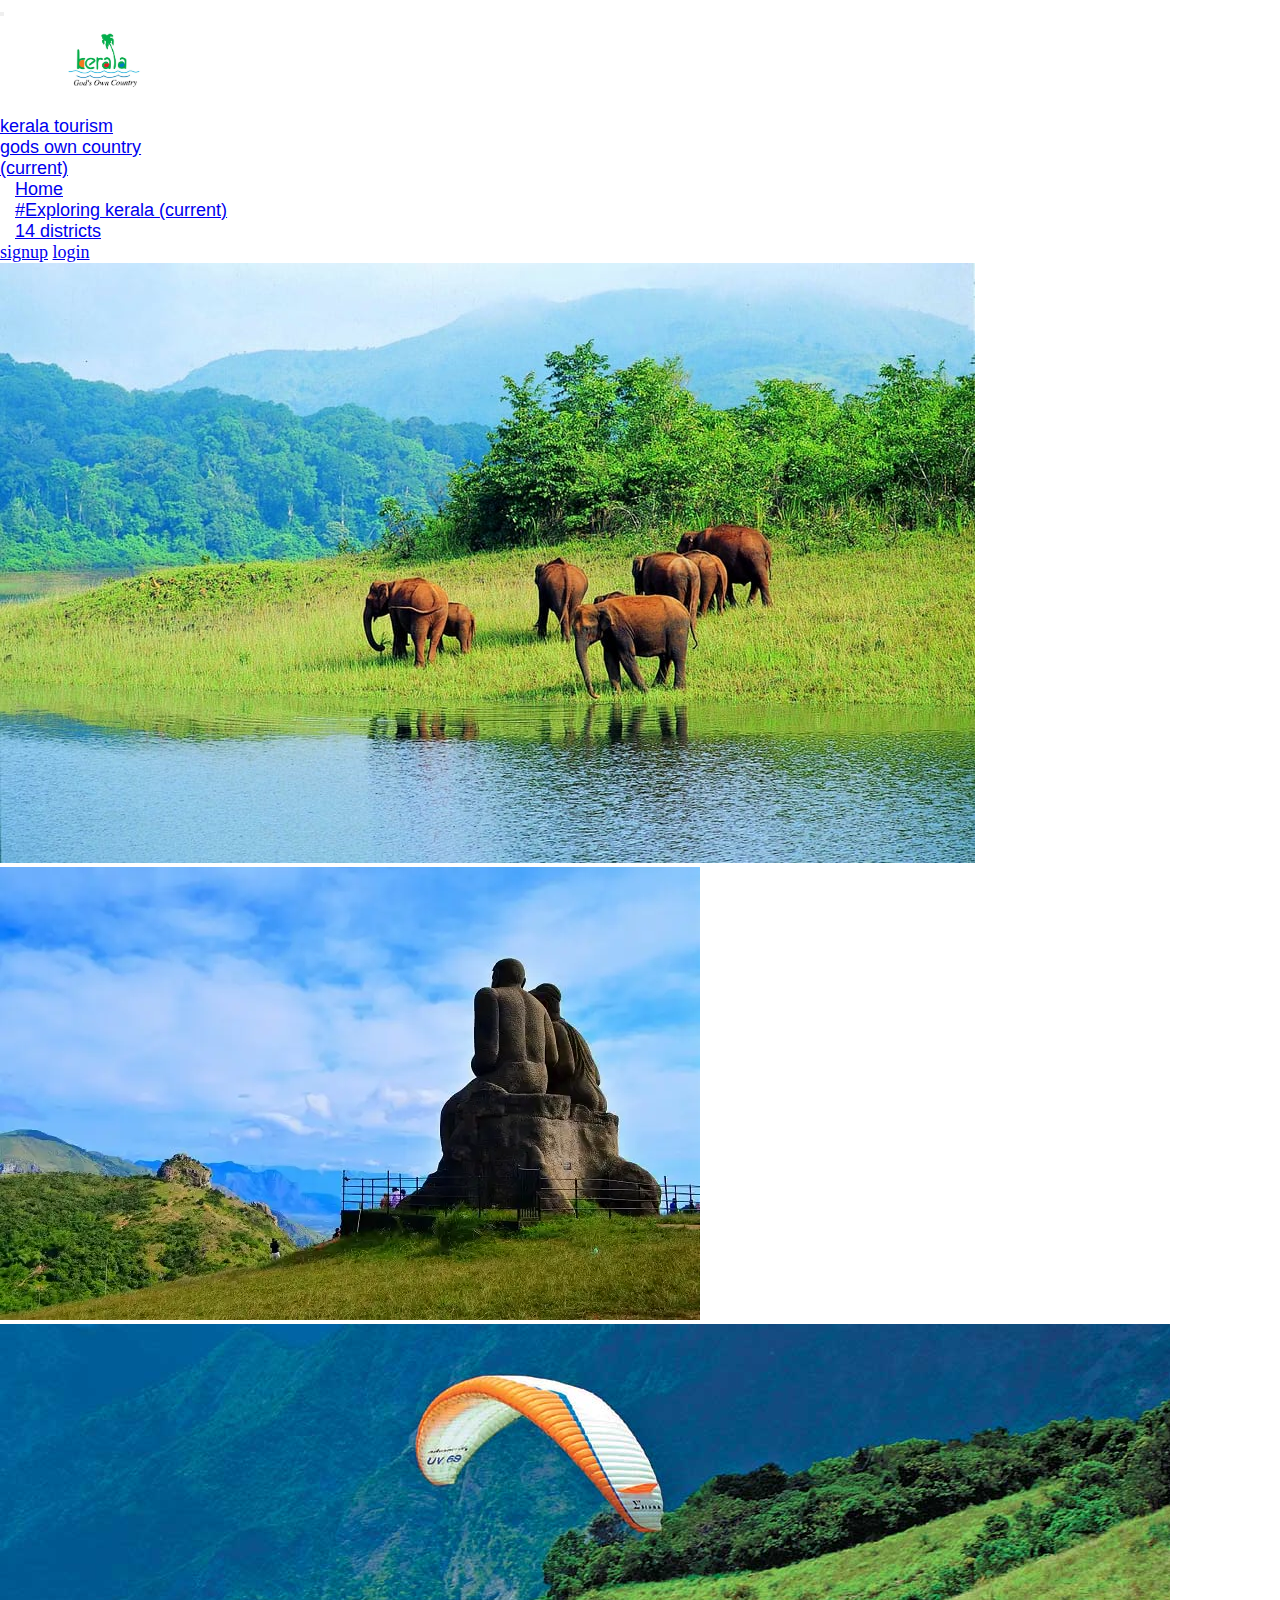
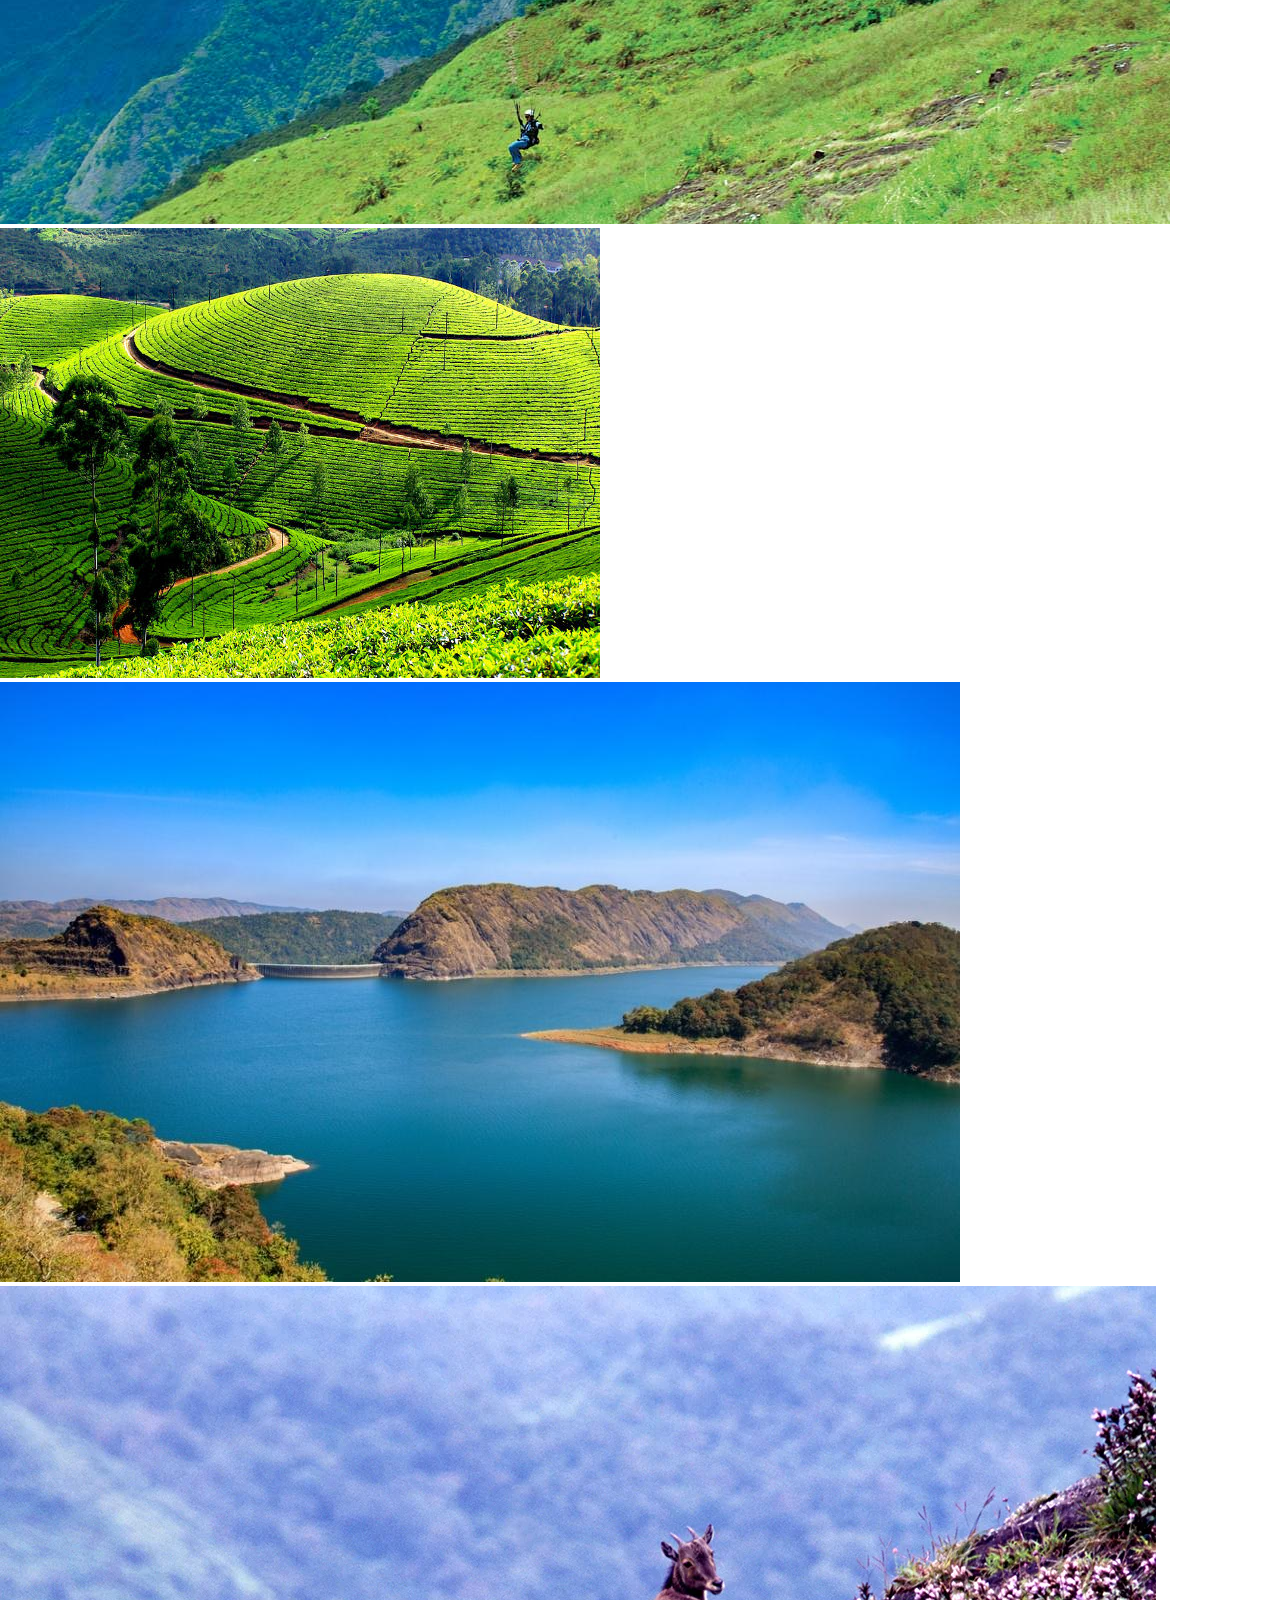
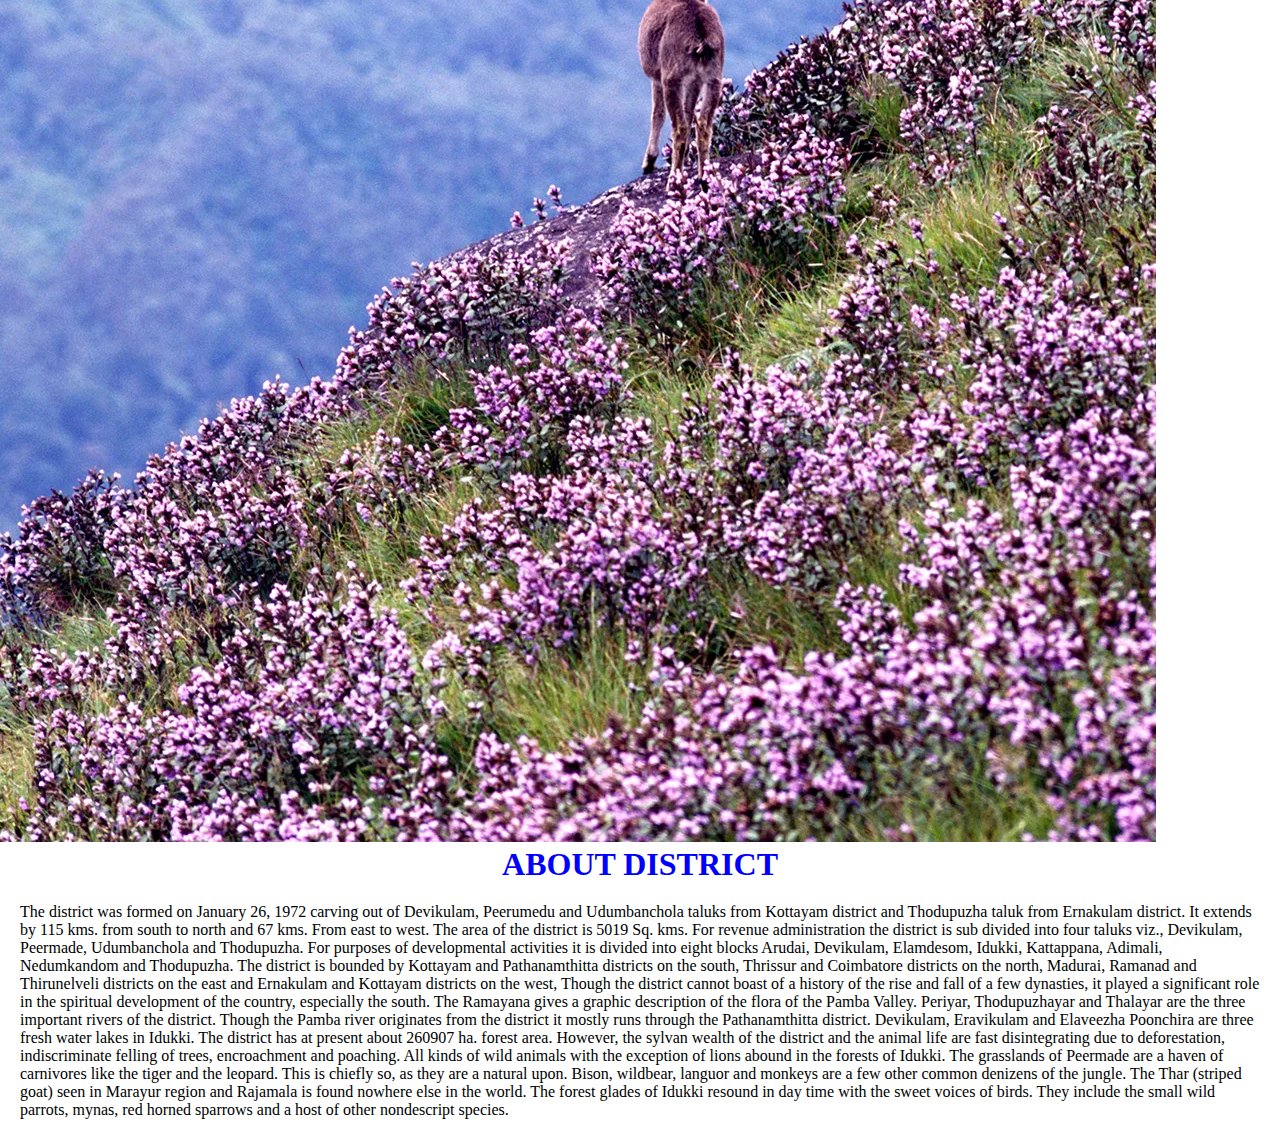
<file: idukki.html>
<!DOCTYPE html>
<html lang="en">
<head>
    <meta charset="UTF-8">
    <meta http-equiv="X-UA-Compatible" content="IE=edge">
    <meta name="viewport" content="width=device-width, initial-scale=1.0">
    <title>Kerala Tourism</title>
    <link rel="stylesheet" href="https://cdn.jsdelivr.net/npm/bootstrap@4.5.3/dist/css/bootstrap.min.css" integrity="sha384-TX8t27EcRE3e/ihU7zmQxVncDAy5uIKz4rEkgIXeMed4M0jlfIDPvg6uqKI2xXr2" crossorigin="anonymous">
    <script src="https://cdn.jsdelivr.net/npm/bootstrap@4.5.3/dist/js/bootstrap.bundle.min.js" integrity="sha384-ho+j7jyWK8fNQe+A12Hb8AhRq26LrZ/JpcUGGOn+Y7RsweNrtN/tE3MoK7ZeZDyx" crossorigin="anonymous"></script>
    <script src="https://code.jquery.com/jquery-3.5.1.slim.min.js" integrity="sha384-DfXdz2htPH0lsSSs5nCTpuj/zy4C+OGpamoFVy38MVBnE+IbbVYUew+OrCXaRkfj" crossorigin="anonymous"></script>
    <script src="https://cdn.jsdelivr.net/npm/popper.js@1.16.1/dist/umd/popper.min.js" integrity="sha384-9/reFTGAW83EW2RDu2S0VKaIzap3H66lZH81PoYlFhbGU+6BZp6G7niu735Sk7lN" crossorigin="anonymous"></script>
    <script src="https://cdn.jsdelivr.net/npm/bootstrap@4.5.3/dist/js/bootstrap.min.js" integrity="sha384-w1Q4orYjBQndcko6MimVbzY0tgp4pWB4lZ7lr30WKz0vr/aWKhXdBNmNb5D92v7s" crossorigin="anonymous"></script>
<link rel="stylesheet" href="style.css">
</head>
<body >
    <!-- navbar -->
    <nav class="navbar navbar-expand-lg navbar-light bg-success" >
        <button class="navbar-toggler" type="button" data-toggle="collapse" data-target="#navbarTogglerDemo01" aria-controls="navbarTogglerDemo01" aria-expanded="false" aria-label="Toggle navigation">
          <span class="navbar-toggler-icon"></span>
        </button>
        <div class="collapse navbar-collapse" id="navbarTogglerDemo01">
            <img src="logo img.jpg" id="logo">
          
          <ul class="navbar-nav mr-3 mt-5 mt-lg-0" style="font-size: 18px;  font: 1em sans-serif;">
            
            <li class="nav-link disabled text-center" href="#" tabindex="-1" aria-disabled="true"">
              <a class="nav-link text-bold text-black  text-capitalize te " href="#" >kerala tourism <p>gods own country</p><span class="sr-only border border-primary">(current)</span></a>
            </li>
            <li class="nav-item mr-3 ml-5 mt-3" >
                <a class="nav-link text-capitalize text-white  " href="index.html" >Home</a>
              </li>
            <li class="nav-item active mr-3 ml-3 mt-3" >
              <a class="nav-link text-strong text-white  text-capitalize " href="#"> #Exploring kerala <span class="sr-only border border-primary">(current)</span></a>
            </li>
            
              
            </li>
            <li class="nav-item mr-3 ml-2 mt-3" >
              <a class="nav-link text-capitalize text-white " href="14 districts.html" >14 districts</a>
            </li>
          </ul><a class="btn btn-primary mr-2 mt-5 ml-3" href="signup.html" role="button">signup</a>
          
          <a class="btn btn-primary ml-2 mt-5 " href="login.html" role="button">login</a>
        </div>
      </nav>



      <div class="row mt-5">
        <div class="col-lg-4 col-md-12 mb-4 mb-lg-0">
          <img
            src="idukki 1.jpg"
            class="w-100 shadow-1-strong rounded mb-4"
            alt=""
          />
      
          <img
            src="idukki 2.webp"
            class="w-100 shadow-1-strong rounded mb-4"
            alt=""
          />
        </div>
      
        <div class="col-lg-4 mb-4 mb-lg-0">
          <img
            src="idukki 3.jpg"
            class="w-100 shadow-1-strong rounded mb-4"
            alt=""
          />
      
          <img
            src="idukki 4.jpg" 
            class="w-100 shadow-1-strong rounded mb-4 "
            alt=""
          />
        </div>
      
        <div class="col-lg-4 mb-4 mb-lg-0">
          <img
            src="idukki 5.jpg"
            class="w-100 shadow-1-strong rounded mb-4"
            alt=""
          />
        
      
        <img
             src= "idukki 6.webp"
            class=" w-100 shadow-1-strong rounded mb-4"
            alt=""
          />
        </div>
      </div>
      <!-- Gallery -->
      <!-- paragraph -->
      <h1 style="color:blue; font-family: Georgia, 'Times New Roman', Times, serif; text-align: center;">ABOUT DISTRICT</h1>
      <p style="padding: 20px; font-family: Georgia, 'Times New Roman', Times, serif;" >
        The district was formed on January 26, 1972 carving out of Devikulam, Peerumedu and Udumbanchola taluks from Kottayam district and Thodupuzha taluk from Ernakulam district. It extends by 115 kms. from south to north and 67 kms. From east to west. The area of the district is 5019 Sq. kms. For revenue administration the district is sub divided into four taluks viz., Devikulam, Peermade, Udumbanchola and Thodupuzha. For purposes of developmental activities it is divided into eight blocks Arudai, Devikulam, Elamdesom, Idukki, Kattappana, Adimali, Nedumkandom and Thodupuzha. The district is bounded by Kottayam and Pathanamthitta districts on the south, Thrissur and Coimbatore districts on the north, Madurai, Ramanad and Thirunelveli districts on the east and Ernakulam and Kottayam districts on the west,

          Though the district cannot boast of a history of the rise and fall of a few dynasties, it played a significant role in the spiritual development of the country, especially the south. The Ramayana gives a graphic description of the flora of the Pamba Valley.
          Periyar, Thodupuzhayar and Thalayar are the three important rivers of the district. Though the Pamba river originates from the district it mostly runs through the Pathanamthitta district. Devikulam, Eravikulam and Elaveezha Poonchira are three fresh water lakes in Idukki.
          The district has at present about 260907 ha. forest area. However, the sylvan wealth of the district and the animal life are fast disintegrating due to deforestation, indiscriminate felling of trees, encroachment and poaching. All kinds of wild animals with the exception of lions abound in the forests of Idukki. The grasslands of Peermade are a haven of carnivores like the tiger and the leopard. This is chiefly so, as they are a natural upon. Bison, wildbear, languor and monkeys are a few other common denizens of the jungle. The Thar (striped goat) seen in Marayur region and Rajamala is found nowhere else in the world. The forest glades of Idukki resound in day time with the sweet voices of birds. They include the small wild parrots, mynas, red horned sparrows and a host of other nondescript species.
</file>
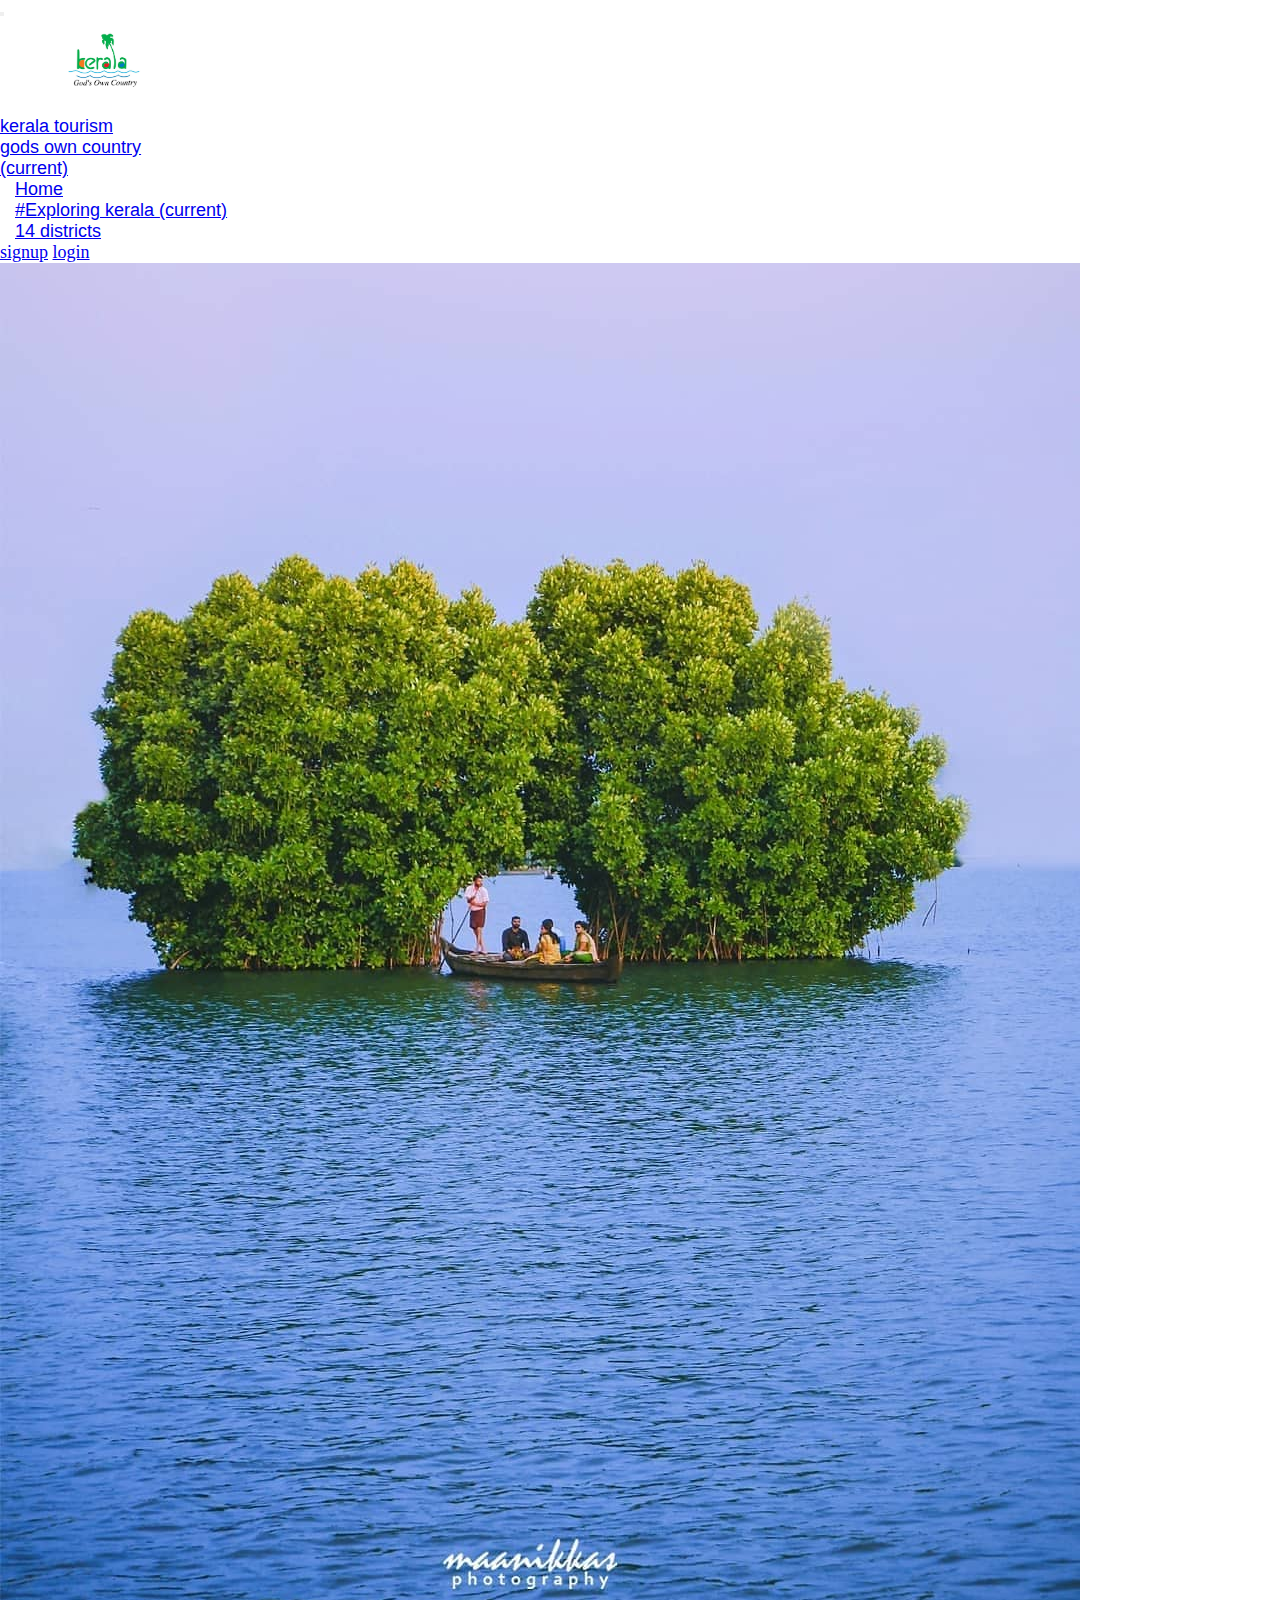
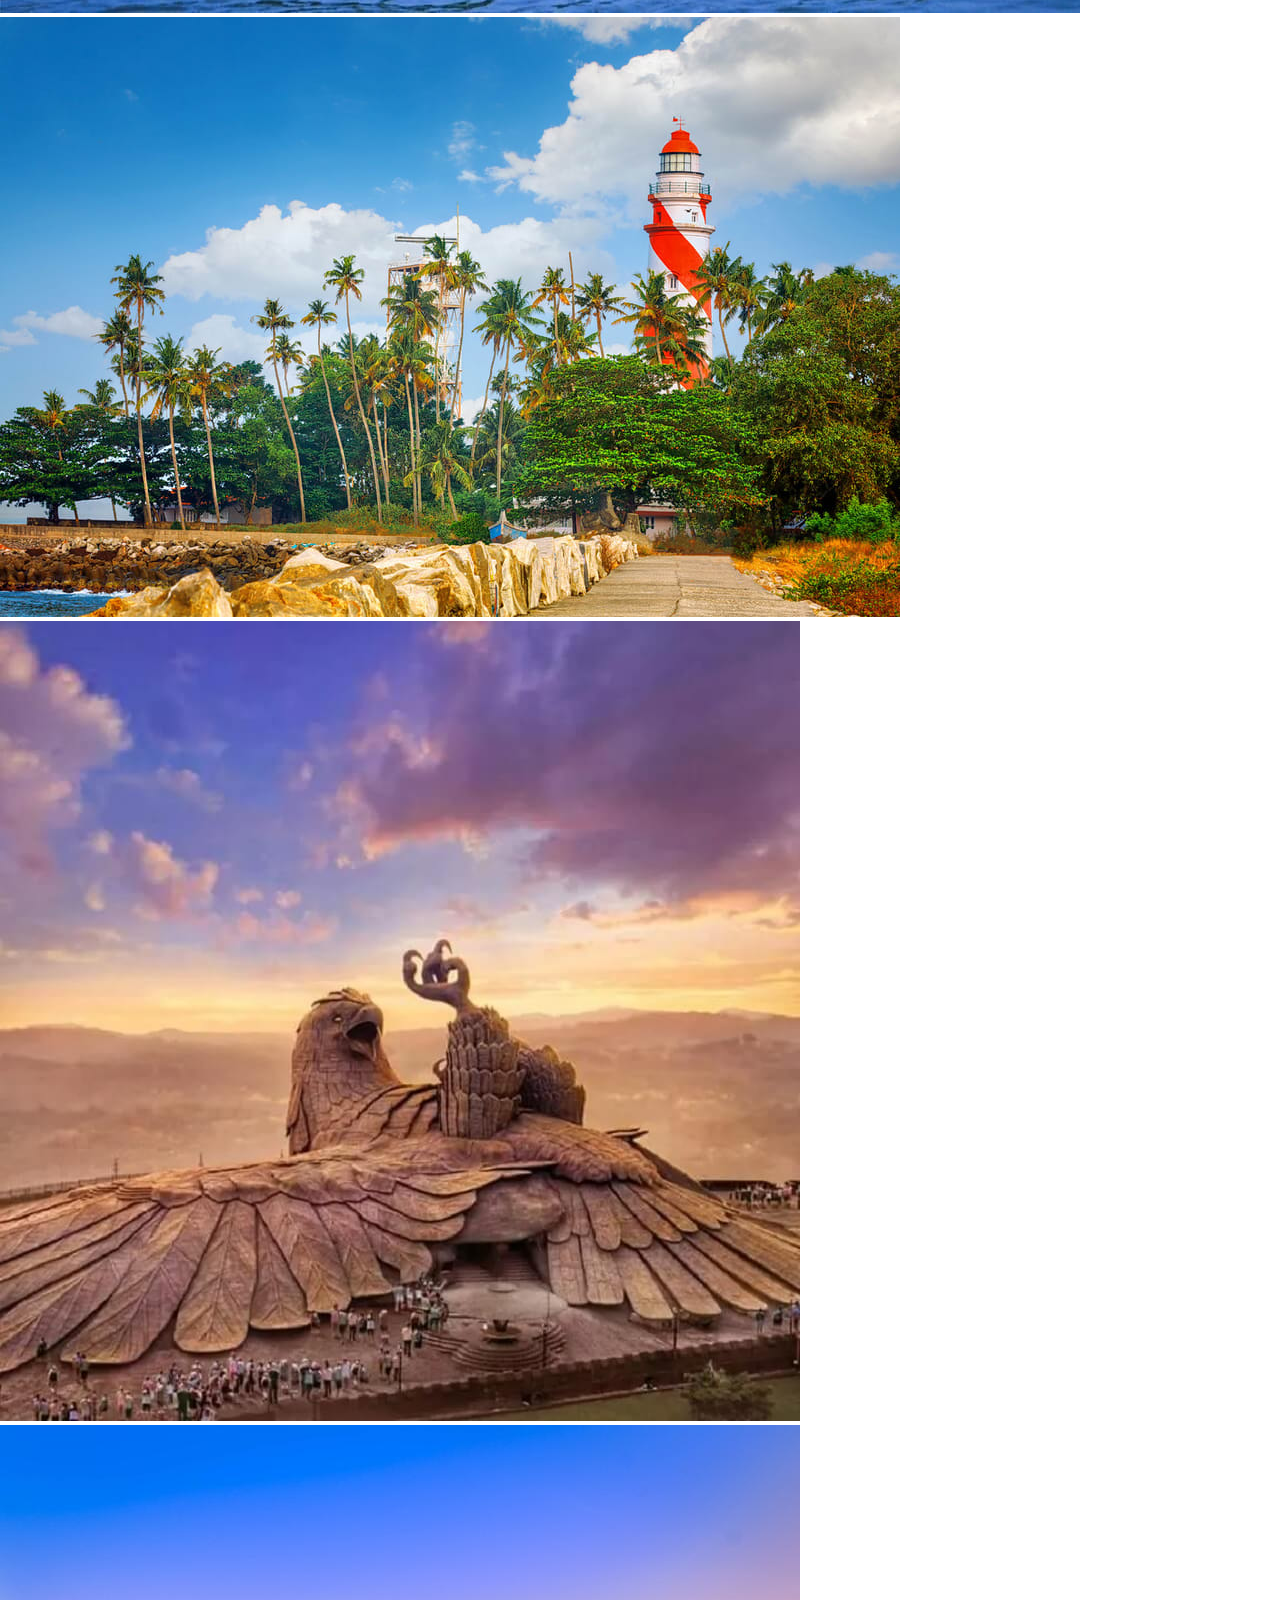
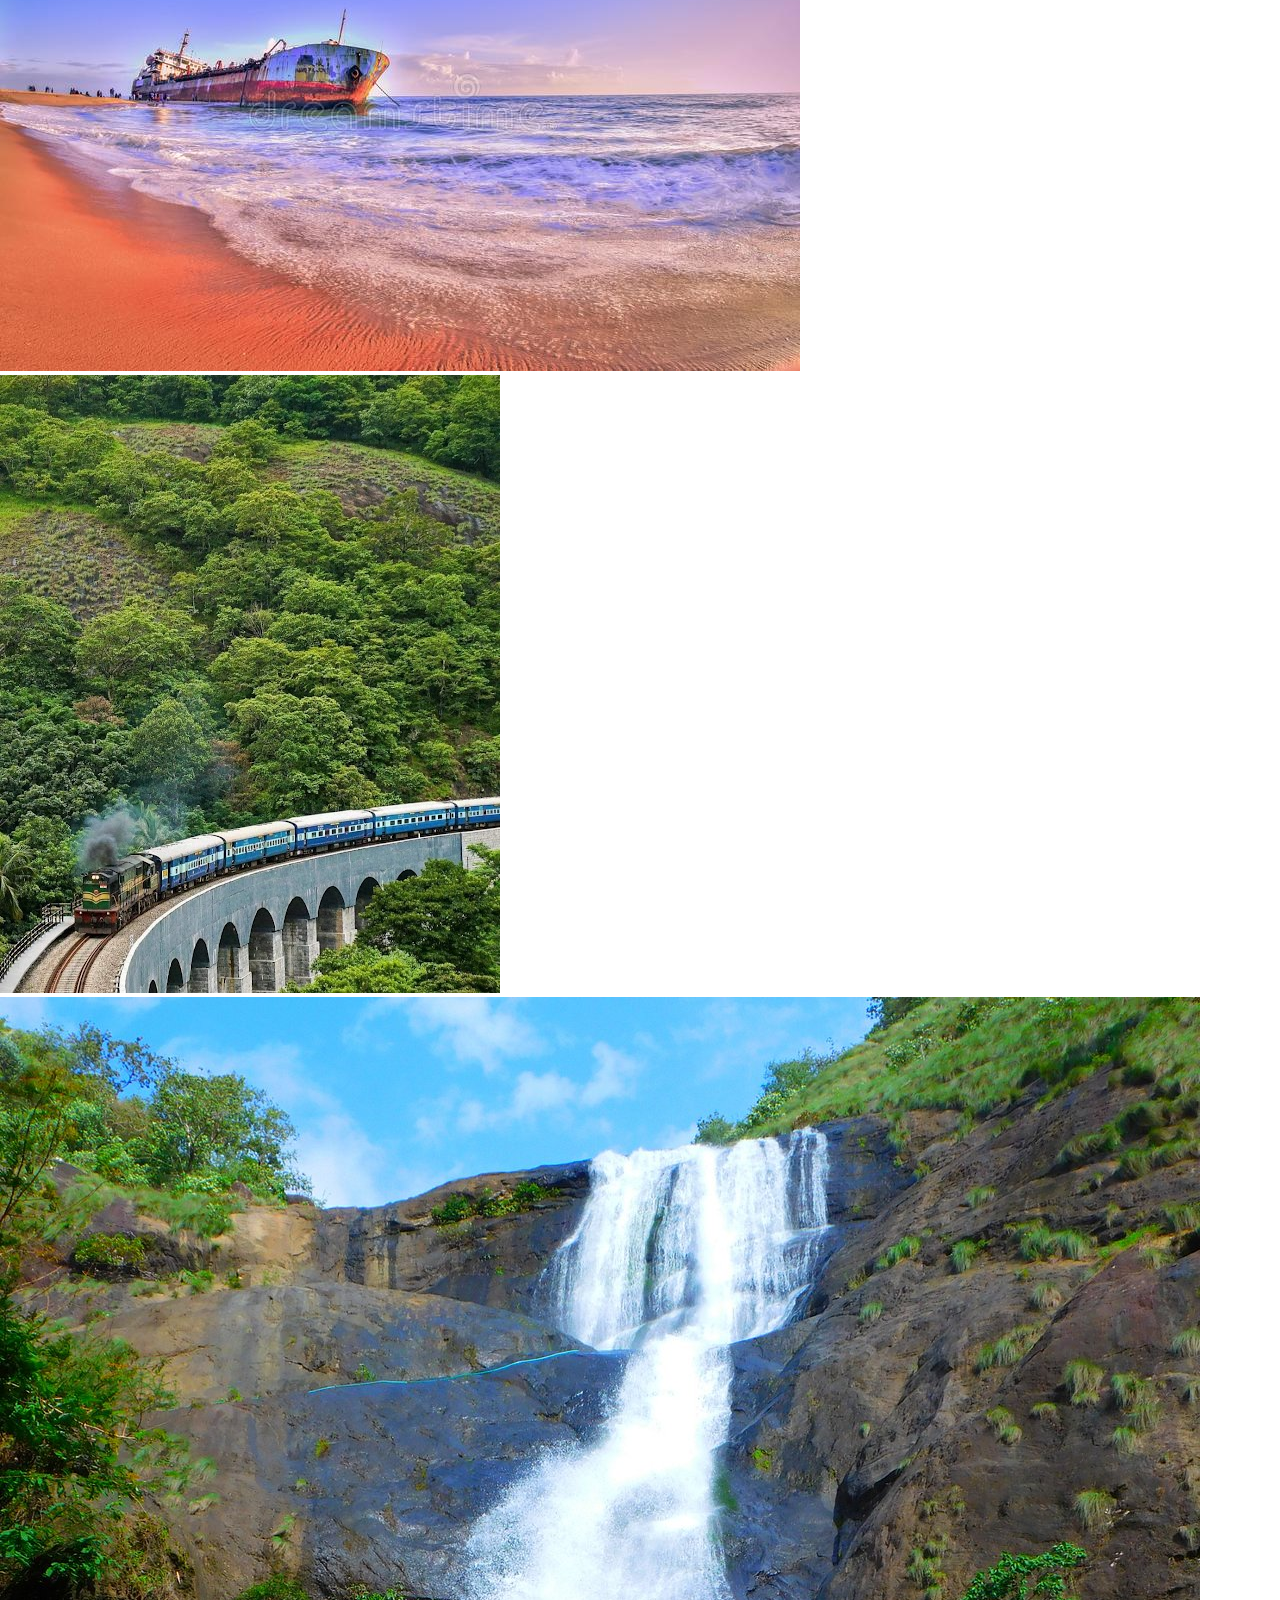
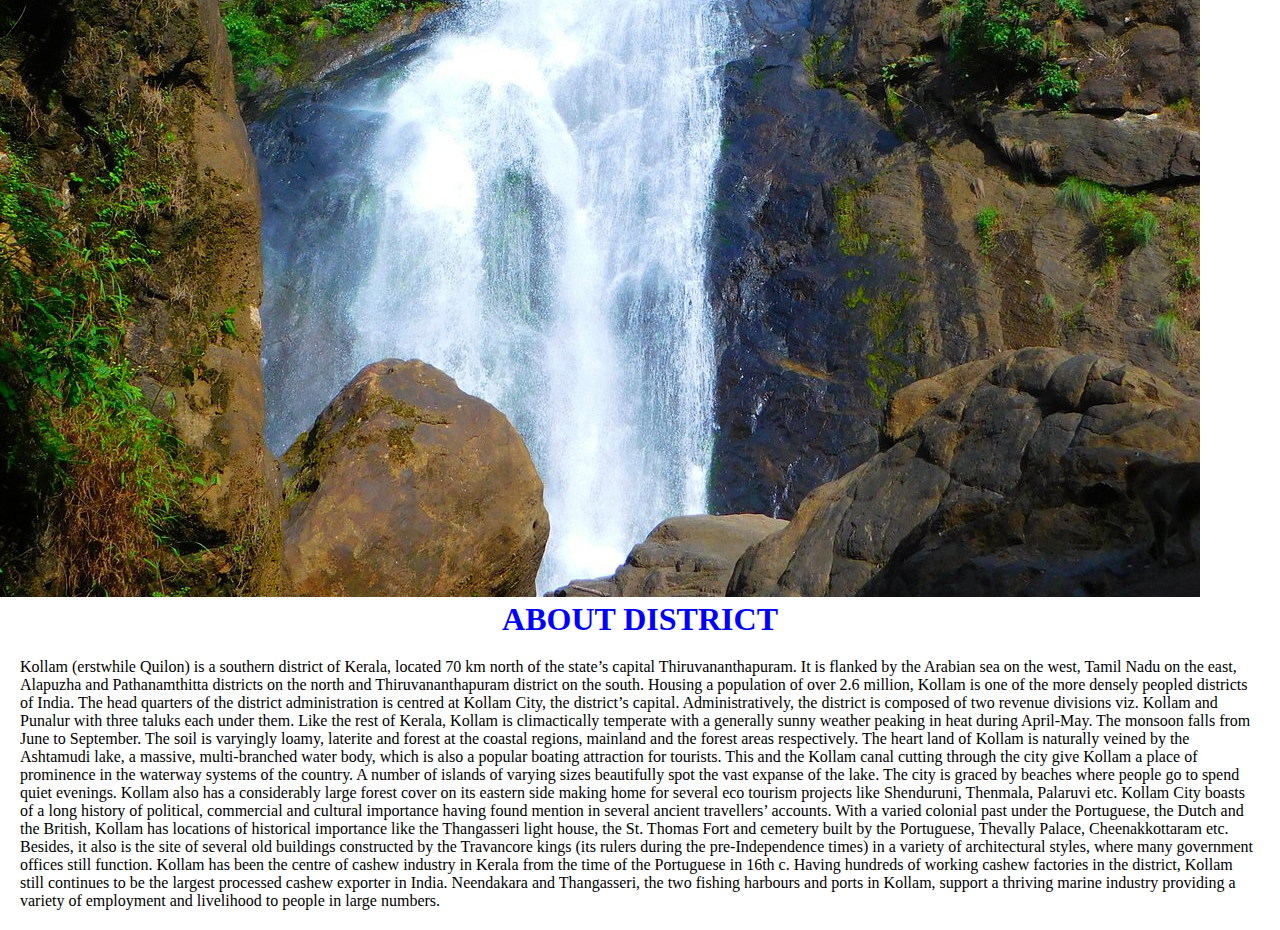
<file: kollam.html>
<!DOCTYPE html>
<html lang="en">
<head>
    <meta charset="UTF-8">
    <meta http-equiv="X-UA-Compatible" content="IE=edge">
    <meta name="viewport" content="width=device-width, initial-scale=1.0">
    <title>Kerala Tourism</title>
    <link rel="stylesheet" href="https://cdn.jsdelivr.net/npm/bootstrap@4.5.3/dist/css/bootstrap.min.css" integrity="sha384-TX8t27EcRE3e/ihU7zmQxVncDAy5uIKz4rEkgIXeMed4M0jlfIDPvg6uqKI2xXr2" crossorigin="anonymous">
    <script src="https://cdn.jsdelivr.net/npm/bootstrap@4.5.3/dist/js/bootstrap.bundle.min.js" integrity="sha384-ho+j7jyWK8fNQe+A12Hb8AhRq26LrZ/JpcUGGOn+Y7RsweNrtN/tE3MoK7ZeZDyx" crossorigin="anonymous"></script>
    <script src="https://code.jquery.com/jquery-3.5.1.slim.min.js" integrity="sha384-DfXdz2htPH0lsSSs5nCTpuj/zy4C+OGpamoFVy38MVBnE+IbbVYUew+OrCXaRkfj" crossorigin="anonymous"></script>
    <script src="https://cdn.jsdelivr.net/npm/popper.js@1.16.1/dist/umd/popper.min.js" integrity="sha384-9/reFTGAW83EW2RDu2S0VKaIzap3H66lZH81PoYlFhbGU+6BZp6G7niu735Sk7lN" crossorigin="anonymous"></script>
    <script src="https://cdn.jsdelivr.net/npm/bootstrap@4.5.3/dist/js/bootstrap.min.js" integrity="sha384-w1Q4orYjBQndcko6MimVbzY0tgp4pWB4lZ7lr30WKz0vr/aWKhXdBNmNb5D92v7s" crossorigin="anonymous"></script>
<link rel="stylesheet" href="style.css">
</head>
<body >
    <!-- navbar -->
    <nav class="navbar navbar-expand-lg navbar-light bg-success" >
        <button class="navbar-toggler" type="button" data-toggle="collapse" data-target="#navbarTogglerDemo01" aria-controls="navbarTogglerDemo01" aria-expanded="false" aria-label="Toggle navigation">
          <span class="navbar-toggler-icon"></span>
        </button>
        <div class="collapse navbar-collapse" id="navbarTogglerDemo01">
            <img src="logo img.jpg" id="logo">
          
          <ul class="navbar-nav mr-3 mt-5 mt-lg-0" style="font-size: 18px;  font: 1em sans-serif;">
            
            <li class="nav-link disabled text-center" href="#" tabindex="-1" aria-disabled="true"">
              <a class="nav-link text-bold text-black  text-capitalize te " href="#" >kerala tourism <p>gods own country</p><span class="sr-only border border-primary">(current)</span></a>
            </li>
            <li class="nav-item mr-3 ml-5 mt-3" >
                <a class="nav-link text-capitalize text-white  " href="index.html" >Home</a>
              </li>
            <li class="nav-item active mr-3 ml-3 mt-3" >
              <a class="nav-link text-strong text-white  text-capitalize " href="#"> #Exploring kerala <span class="sr-only border border-primary">(current)</span></a>
            </li>
            
              
            </li>
            <li class="nav-item mr-3 ml-2 mt-3" >
              <a class="nav-link text-capitalize text-white " href="14 districts.html" >14 districts</a>
            </li>
          </ul><a class="btn btn-primary mr-2 mt-5 ml-3" href="signup.html" role="button">signup</a>
          
          <a class="btn btn-primary ml-2 mt-5 " href="login.html" role="button">login</a>
        </div>
      </nav>



      <div class="row mt-5">
        <div class="col-lg-4 col-md-12 mb-4 mb-lg-0">
          <img
            src="munroe img.jpg"
            class="w-100 shadow-1-strong rounded mb-4"
            alt=""
          />
      
          <img
            src="kollam 1 img.jpg"
            class="w-100 shadow-1-strong rounded mb-4"
            alt=""
          />
        </div>
      
        <div class="col-lg-4 mb-4 mb-lg-0">
          <img
            src="kollam 2 img.jpg"
            class="w-100 shadow-1-strong rounded mb-4"
            alt=""
          />
      
          <img
            src="kollam 3 img.jpg" 
            class="w-100 shadow-1-strong rounded mb-4 "
            alt=""
          />
        </div>
      
        <div class="col-lg-4 mb-4 mb-lg-0">
          <img
            src="kollam 4 img.png"
            class="w-100 shadow-1-strong rounded mb-4"
            alt=""
          />
        
      
        <img
             src= "kollam 5 img.jpg"
            class=" w-100 shadow-1-strong rounded mb-4"
            alt=""
          />
        </div>
      </div>
      <!-- Gallery -->
      <!-- paragraph -->
      <h1 style="color:blue; font-family: Georgia, 'Times New Roman', Times, serif; text-align: center;">ABOUT DISTRICT</h1>
      <p style="padding: 20px; font-family: Georgia, 'Times New Roman', Times, serif;" >
        Kollam (erstwhile Quilon) is a southern district of Kerala, located 70 km north of the state’s capital Thiruvananthapuram. It is flanked by the Arabian sea on the west, Tamil Nadu on the east, Alapuzha and Pathanamthitta districts on the north and Thiruvananthapuram district on the south. Housing a population of over 2.6 million, Kollam is one of the more densely peopled districts of India. The head quarters of the district administration is centred at Kollam City, the district’s capital. Administratively, the district is composed of two revenue divisions viz. Kollam and Punalur with three taluks each under them.

Like the rest of Kerala, Kollam is climactically temperate with a generally sunny weather peaking in heat during April-May. The monsoon falls from June to September. The soil is varyingly loamy, laterite and forest at the coastal regions, mainland and the forest areas respectively.

The heart land of Kollam is naturally veined by the Ashtamudi lake, a massive, multi-branched water body, which is also a popular boating attraction for tourists. This and the Kollam canal cutting through the city give Kollam a place of prominence in the waterway systems of the country. A number of islands of varying sizes beautifully spot the vast expanse of the lake. The city is graced by beaches where people go to spend quiet evenings. Kollam also has a considerably large forest cover on its eastern side making home for several eco tourism projects like Shenduruni, Thenmala, Palaruvi etc.

Kollam City boasts of a long history of political, commercial and cultural importance having found mention in several ancient travellers’ accounts. With a varied colonial past under the Portuguese, the Dutch and the British, Kollam has locations of historical importance like the Thangasseri light house, the St. Thomas Fort and cemetery built by the Portuguese, Thevally Palace, Cheenakkottaram etc. Besides, it also is the site of several old buildings constructed by the Travancore kings (its rulers during the pre-Independence times) in a variety of architectural styles, where many government offices still function.

Kollam has been the centre of cashew industry in Kerala from the time of the Portuguese in 16th c. Having hundreds of working cashew factories in the district, Kollam still continues to be the largest processed cashew exporter in India. Neendakara and Thangasseri, the two fishing harbours and ports in Kollam, support a thriving marine industry providing a variety of employment and livelihood to people in large numbers.

      </p>
</body>
</html>
</file>
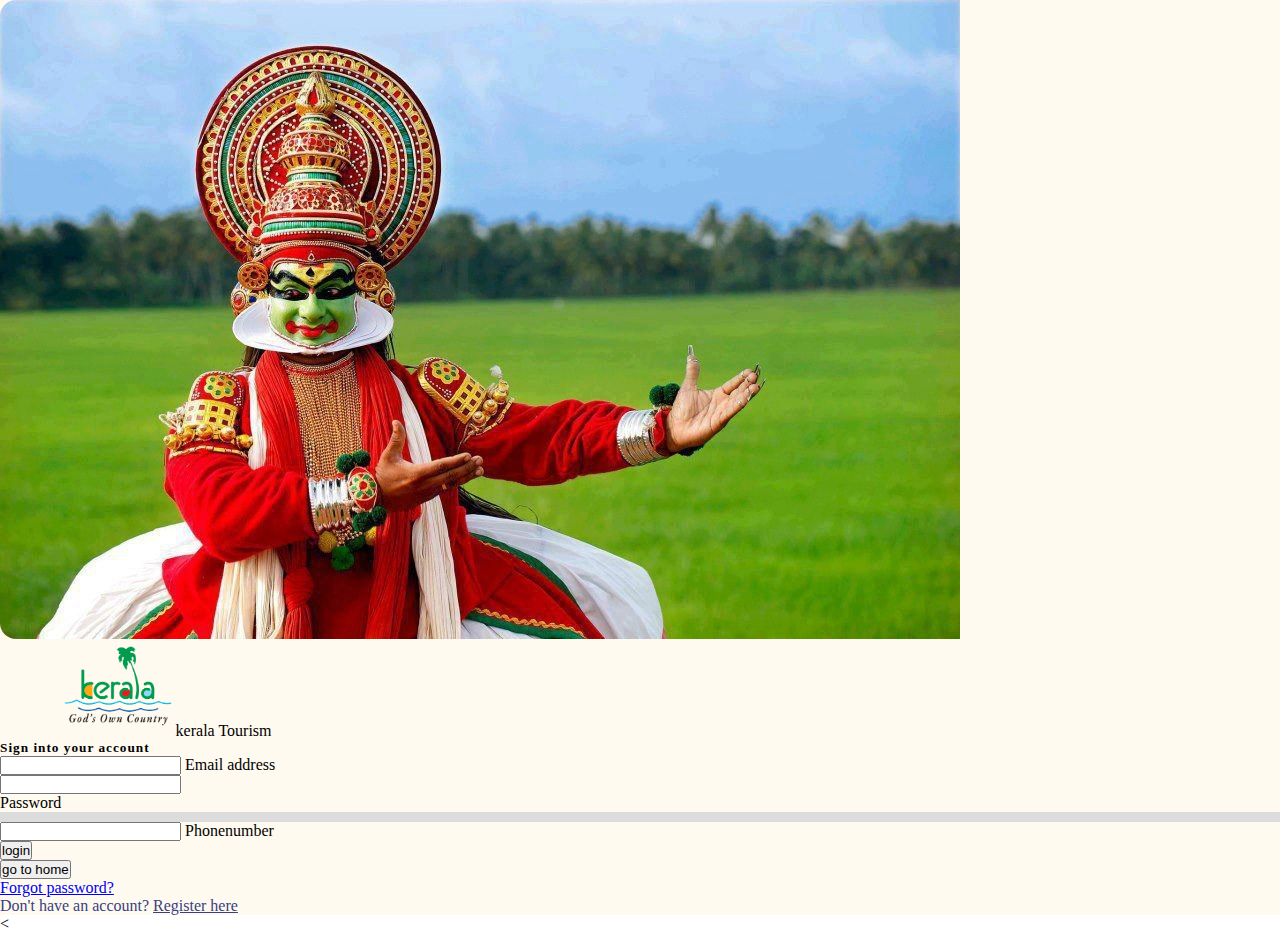
<file: login.html>
<!DOCTYPE html>
<html lang="en">
<head>
    <meta charset="UTF-8">
    <meta http-equiv="X-UA-Compatible" content="IE=edge">
    <meta name="viewport" content="width=device-width, initial-scale=1.0">
    <title>Login</title>
    <script src="https://cdnjs.cloudflare.com/ajax/libs/jquery/3.5.0/jquery.min.js" integrity="sha256-xNzN2a4ltkB44Mc/Jz3pT4iU1cmeR0FkXs4pru/JxaQ=" crossorigin="anonymous"></script>
    <link rel="stylesheet" href="https://cdn.jsdelivr.net/npm/bootstrap@4.5.3/dist/css/bootstrap.min.css" integrity="sha384-TX8t27EcRE3e/ihU7zmQxVncDAy5uIKz4rEkgIXeMed4M0jlfIDPvg6uqKI2xXr2" crossorigin="anonymous">
    <script src="https://cdn.jsdelivr.net/npm/bootstrap@4.5.3/dist/js/bootstrap.bundle.min.js" integrity="sha384-ho+j7jyWK8fNQe+A12Hb8AhRq26LrZ/JpcUGGOn+Y7RsweNrtN/tE3MoK7ZeZDyx" crossorigin="anonymous"></script>
    <script src="https://code.jquery.com/jquery-3.5.1.slim.min.js" integrity="sha384-DfXdz2htPH0lsSSs5nCTpuj/zy4C+OGpamoFVy38MVBnE+IbbVYUew+OrCXaRkfj" crossorigin="anonymous"></script>
    <script src="https://cdn.jsdelivr.net/npm/popper.js@1.16.1/dist/umd/popper.min.js" integrity="sha384-9/reFTGAW83EW2RDu2S0VKaIzap3H66lZH81PoYlFhbGU+6BZp6G7niu735Sk7lN" crossorigin="anonymous"></script>
    <script src="https://cdn.jsdelivr.net/npm/bootstrap@4.5.3/dist/js/bootstrap.min.js" integrity="sha384-w1Q4orYjBQndcko6MimVbzY0tgp4pWB4lZ7lr30WKz0vr/aWKhXdBNmNb5D92v7s" crossorigin="anonymous"></script>

    <link rel="stylesheet" href="https://use.fontawesome.com/releases/v5.7.0/css/all.css" integrity="sha384-lZN37f5QGtY3VHgisS14W3ExzMWZxybE1SJSEsQp9S+oqd12jhcu+A56Ebc1zFSJ" crossorigin="anonymous">

    

<link rel="stylesheet" href="style.css">
</head>
<body>

    <section class="vh-70" style="background-color: floralwhite ;">
        <div class="containers  h-30">
          <div class="row d-flex justify-content-center align-items-center h-60">
            <div class="col-sm-12 col-md-6 col-lg-10">
              <div class="cards mt-5" style="border-radius: 1rem;">
                <div class="row g-0">
                  <div class="col-md-6 col-lg-5 d-none d-md-block">
                    <img src="img 8.jpg"
                      alt="login form" class="img-fluid" style="border-radius: 1rem 0 0 1rem;" />
                  </div>
                  <div class="col-md-6 col-lg-7 d-flex align-items-center">
                    <div class="card-body p-4 p-lg-5 text-black">
      
                      
      
                        <div class="d-flex align-items-center mb-3 pb-1">
                          <img src="img 7.png" alt="" id="logo">
                          <span class="h1 fw-bold mb-0">kerala Tourism</span>
                        </div>
      
                        <h5 class="fw-normal mb-3 pb-3" style="letter-spacing: 1px;">Sign into your account</h5>


                        <form action="index.html" onclick="return validate()">
                        <div class="form-outline mb-4">
                          <input type="text" id="email" class="form-control form-control-lg" />
                          <label  for="email">Email address</label>
                          <br>
                          <label for="error" id="error"></label>
                        </div>


                       
                        
      
                        <div class="form-outline mb-4">
                         
                                <input type="password" id="password" oninput="strengthChecker()" class="form-control form-control-lg"><br>
                                <label>Password</label>
                                <span id="toggle" onclick="toggle()">
                                    <i class="fas fa-eye"></i>
                                </span>
                                <div id="strength-bar"></div>
                            
                            <p id="msg"></p>
                        </div>
                        <div class="form-outline mb-4 " >
                          <input type="number" id="phonenumber" class="form-control form-control-lg" required />
                          <label for="number">Phonenumber</label>
                          <br>
                          <label for="pherror" id="pherror"></label>
                        </div> 
                        
                        
                        
                          
                        
                        
                          

                        

                        





            
      
                        <div class="pt-1 mb-4">
                            <button class="btn btn-dark btn-lg btn-block"  id="submit">login</button>
                        </div>
                        <div class="pt-1 mb-4">
                            <a href="index.html"><button class="btn btn-dark btn-lg btn-block" type="button">go to home</button></a>

                          </div> 
                          </form>
                       



      
                        <a class="small text-muted" href="#!">Forgot password?</a>
                        <p class="mb-5 pb-lg-2" style="color: #393f81;">Don't have an account? <a href="signup.html"
                            style="color: #393f81;">Register here</a></p>
                        
                      
      
                    </div>
                  </div>
                </div>
              </div>
            </div>
          </div>
        </div>
      </section>
    </form>
    <<script src="index.js"></script>
    
  
</body>
</html>
</file>
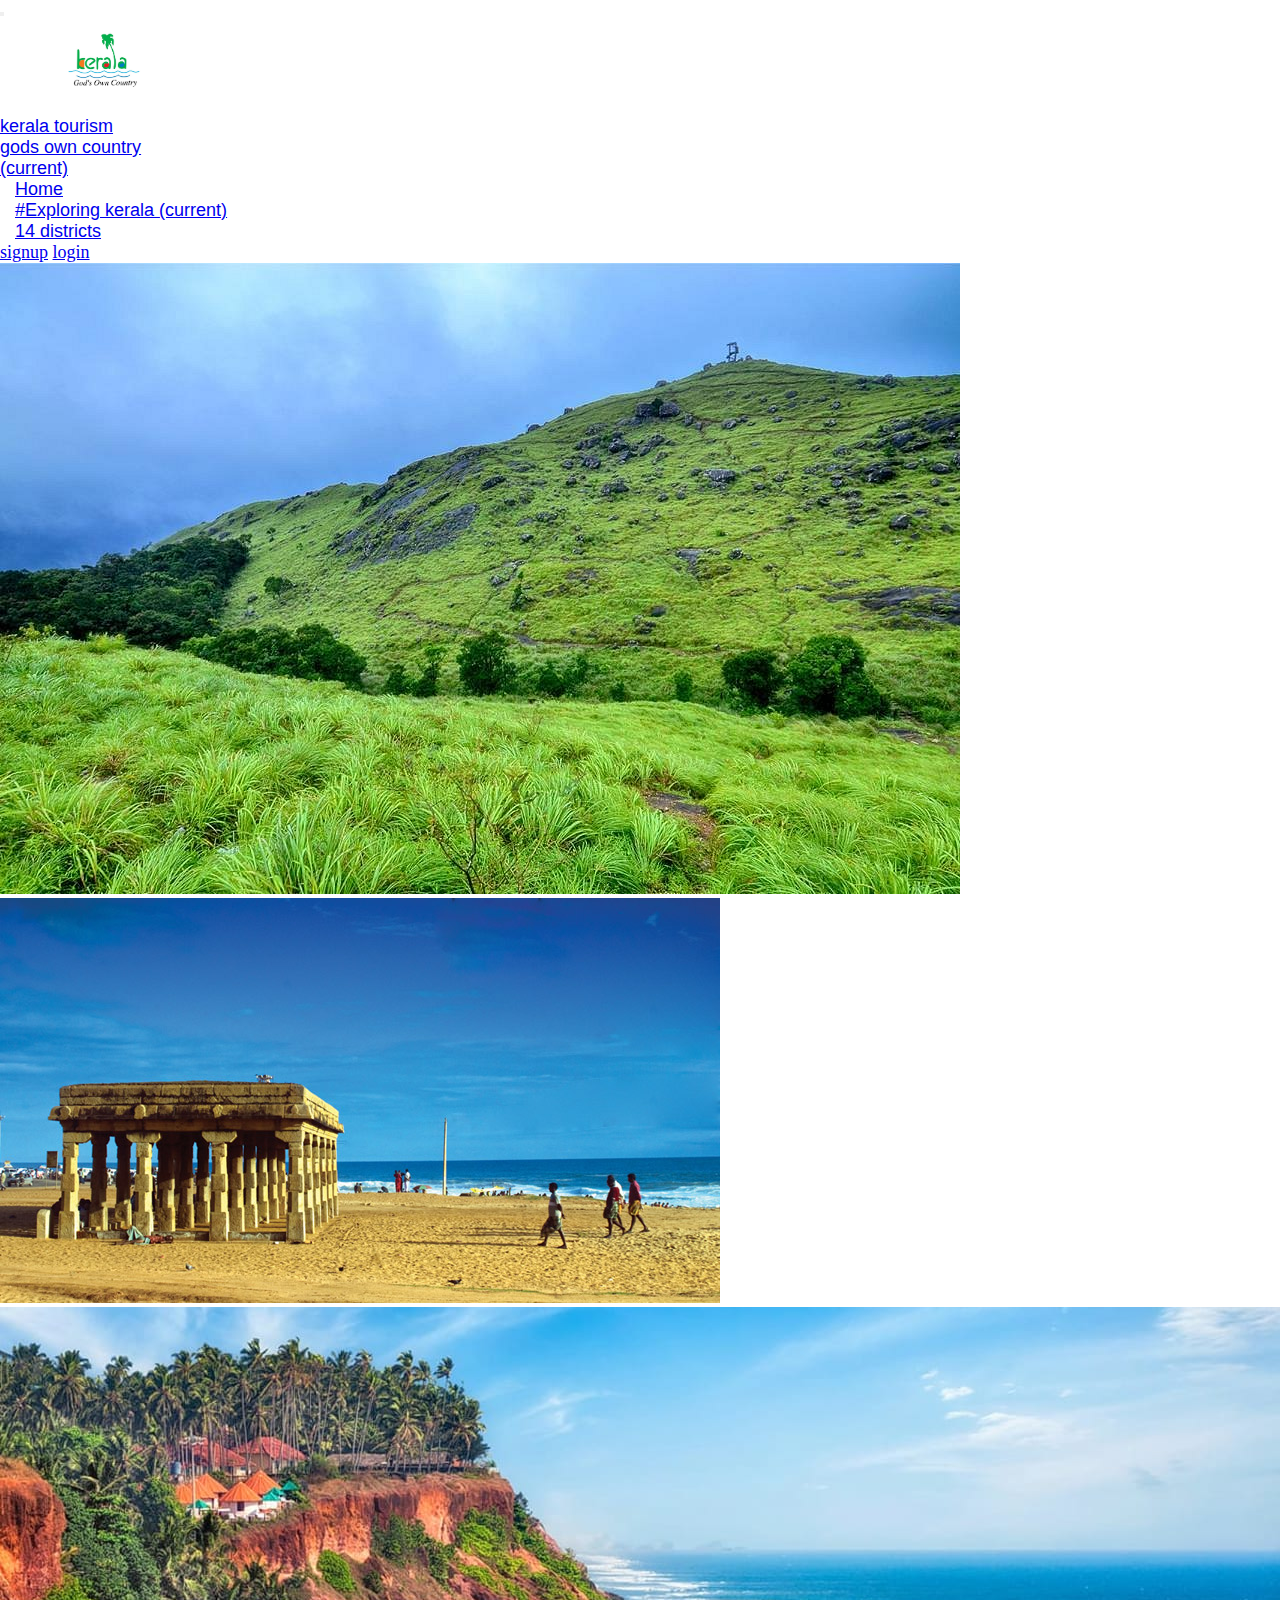
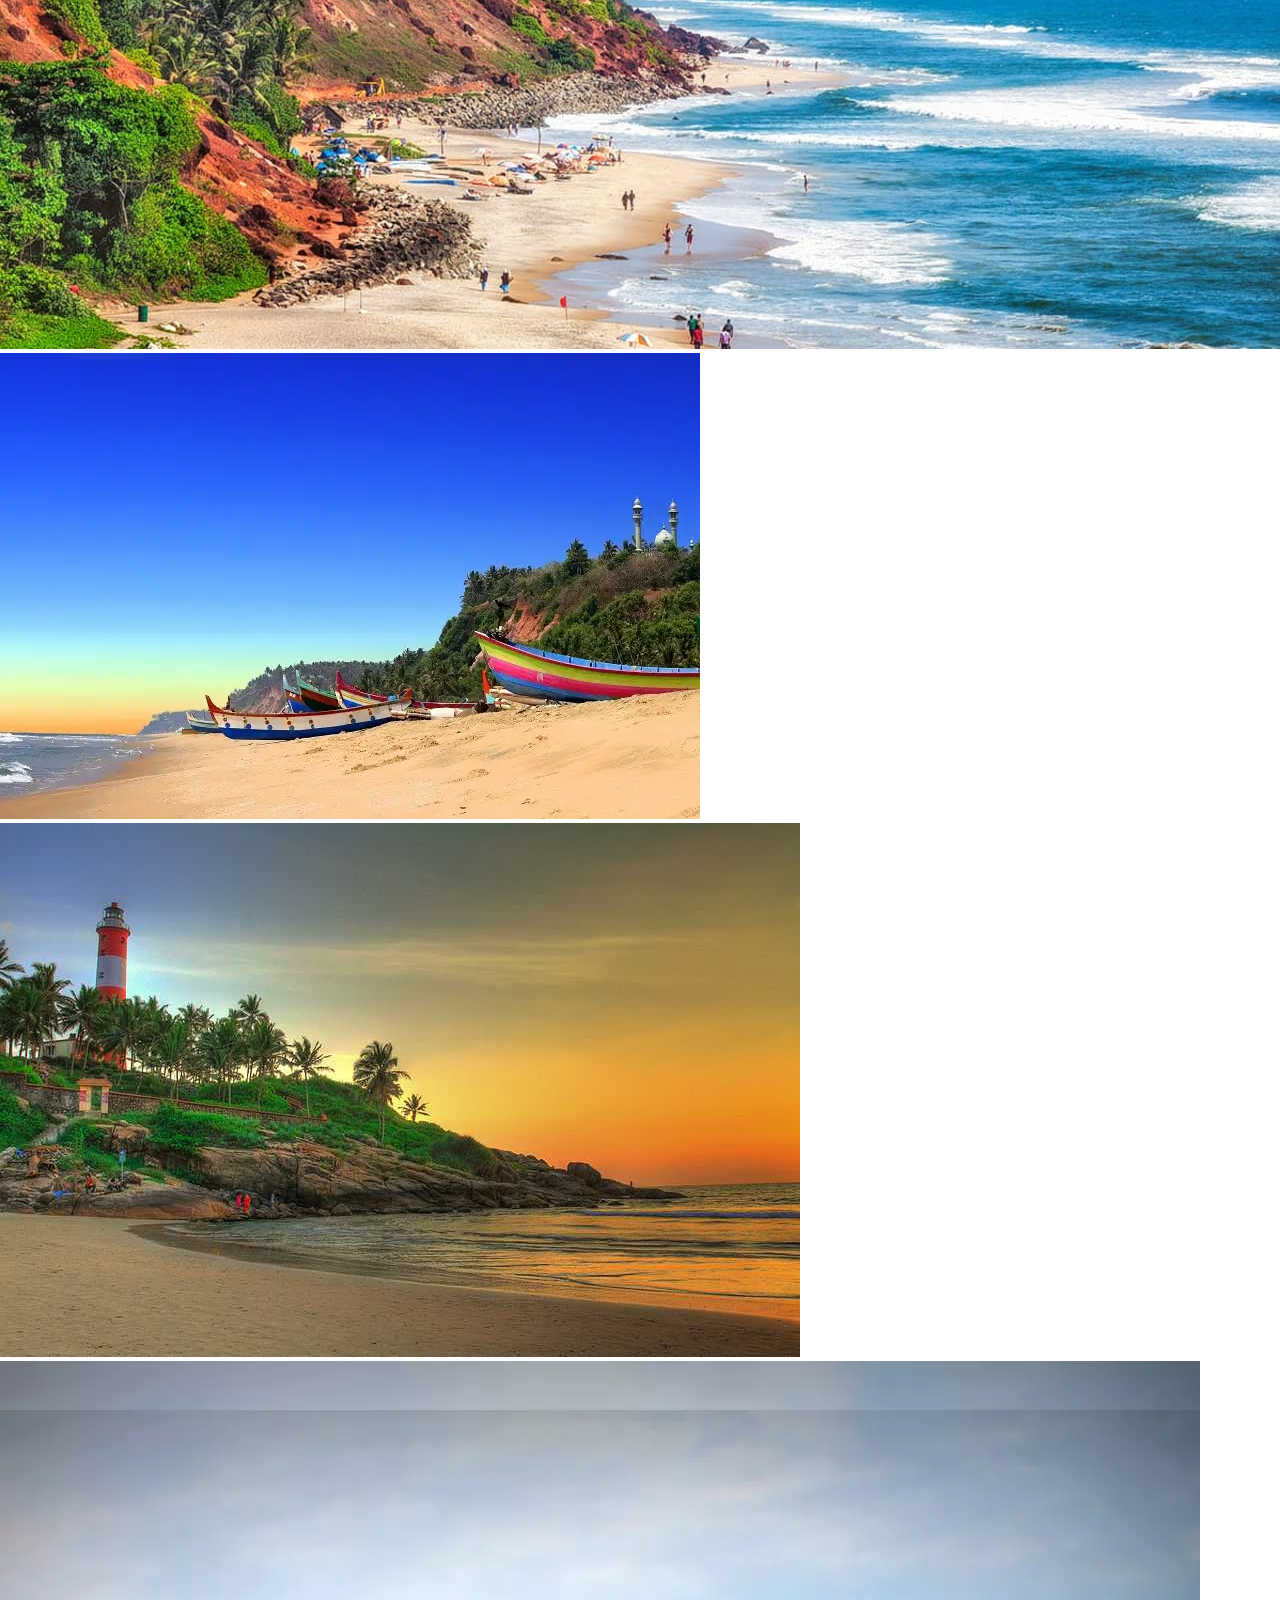
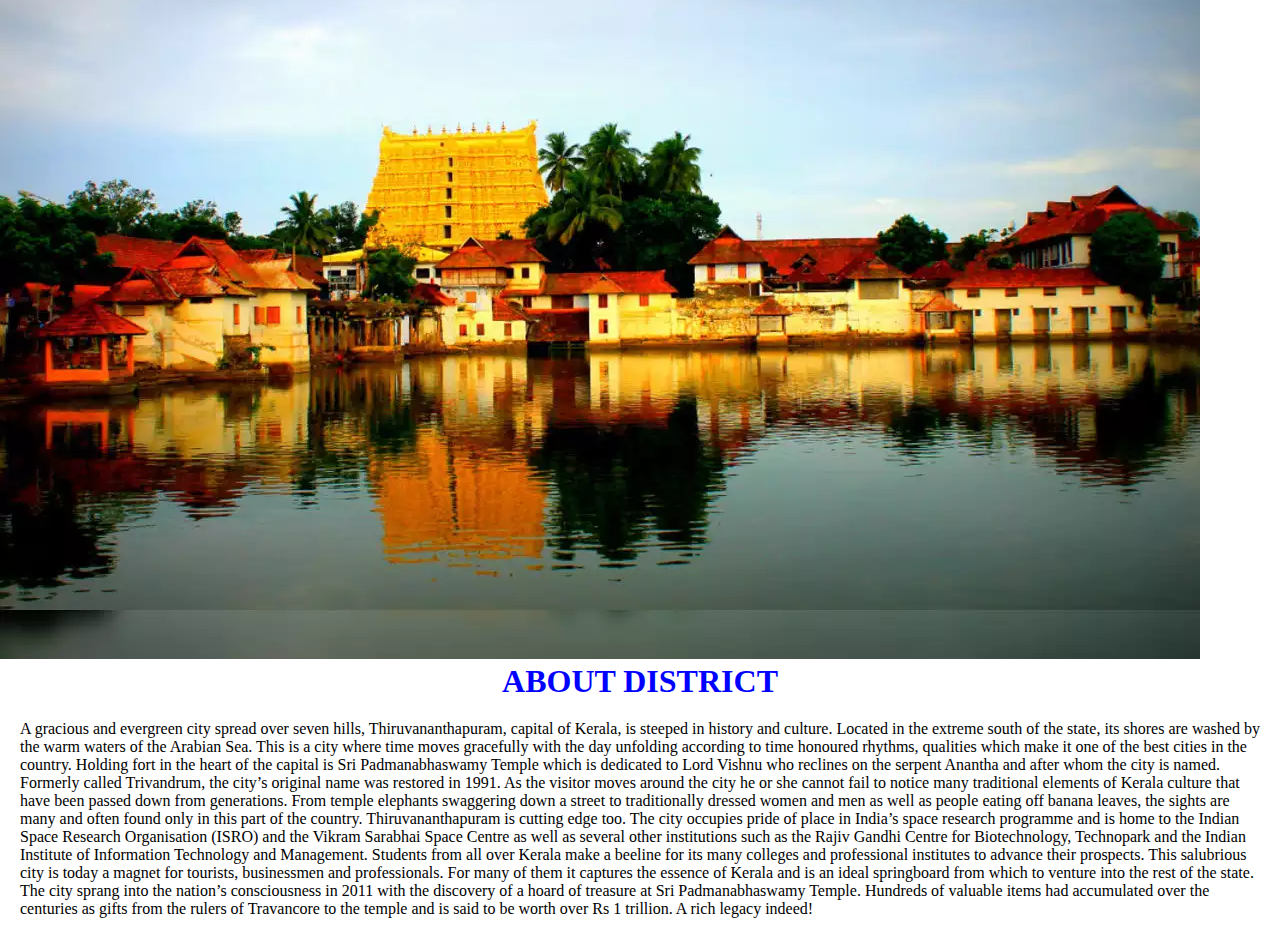
<file: trivandrum.html>
<!DOCTYPE html>
<html lang="en">
<head>
    <meta charset="UTF-8">
    <meta http-equiv="X-UA-Compatible" content="IE=edge">
    <meta name="viewport" content="width=device-width, initial-scale=1.0">
    <title>Kerala Tourism</title>
    <link rel="stylesheet" href="https://cdn.jsdelivr.net/npm/bootstrap@4.5.3/dist/css/bootstrap.min.css" integrity="sha384-TX8t27EcRE3e/ihU7zmQxVncDAy5uIKz4rEkgIXeMed4M0jlfIDPvg6uqKI2xXr2" crossorigin="anonymous">
    <script src="https://cdn.jsdelivr.net/npm/bootstrap@4.5.3/dist/js/bootstrap.bundle.min.js" integrity="sha384-ho+j7jyWK8fNQe+A12Hb8AhRq26LrZ/JpcUGGOn+Y7RsweNrtN/tE3MoK7ZeZDyx" crossorigin="anonymous"></script>
    <script src="https://code.jquery.com/jquery-3.5.1.slim.min.js" integrity="sha384-DfXdz2htPH0lsSSs5nCTpuj/zy4C+OGpamoFVy38MVBnE+IbbVYUew+OrCXaRkfj" crossorigin="anonymous"></script>
    <script src="https://cdn.jsdelivr.net/npm/popper.js@1.16.1/dist/umd/popper.min.js" integrity="sha384-9/reFTGAW83EW2RDu2S0VKaIzap3H66lZH81PoYlFhbGU+6BZp6G7niu735Sk7lN" crossorigin="anonymous"></script>
    <script src="https://cdn.jsdelivr.net/npm/bootstrap@4.5.3/dist/js/bootstrap.min.js" integrity="sha384-w1Q4orYjBQndcko6MimVbzY0tgp4pWB4lZ7lr30WKz0vr/aWKhXdBNmNb5D92v7s" crossorigin="anonymous"></script>
<link rel="stylesheet" href="style.css">
</head>
<body >
    <!-- navbar -->
    <nav class="navbar navbar-expand-lg navbar-light bg-success" >
        <button class="navbar-toggler" type="button" data-toggle="collapse" data-target="#navbarTogglerDemo01" aria-controls="navbarTogglerDemo01" aria-expanded="false" aria-label="Toggle navigation">
          <span class="navbar-toggler-icon"></span>
        </button>
        <div class="collapse navbar-collapse" id="navbarTogglerDemo01">
            <img src="logo img.jpg" id="logo">
          
          <ul class="navbar-nav mr-3 mt-5 mt-lg-0" style="font-size: 18px;  font: 1em sans-serif;">
            
            <li class="nav-link disabled text-center" href="#" tabindex="-1" aria-disabled="true"">
              <a class="nav-link text-bold text-black  text-capitalize te " href="#" >kerala tourism <p>gods own country</p><span class="sr-only border border-primary">(current)</span></a>
            </li>
            <li class="nav-item mr-3 ml-5 mt-3" >
                <a class="nav-link text-capitalize text-white  " href="index.html" >Home</a>
              </li>
            <li class="nav-item active mr-3 ml-3 mt-3" >
              <a class="nav-link text-strong text-white  text-capitalize " href="#"> #Exploring kerala <span class="sr-only border border-primary">(current)</span></a>
            </li>
            
              
            </li>
            <li class="nav-item mr-3 ml-2 mt-3" >
              <a class="nav-link text-capitalize text-white " href="14 districts.html" >14 districts</a>
            </li>
          </ul><a class="btn btn-primary mr-2 mt-5 ml-3" href="signup.html" role="button">signup</a>
          
          <a class="btn btn-primary ml-2 mt-5 " href="login.html" role="button">login</a>
        </div>
      </nav>



      <div class="row mt-5">
        <div class="col-lg-4 col-md-12 mb-4 mb-lg-0">
          <img
            src="trivandrum 1.jpg"
            class="w-100 shadow-1-strong rounded mb-4"
            alt=""
          />
      
          <img
            src="trivandrum 2 img.jpg"
            class="w-100 shadow-1-strong rounded mb-4"
            alt=""
          />
        </div>
      
        <div class="col-lg-4 mb-4 mb-lg-0">
          <img
            src="trivandrum 3.jpg"
            class="w-100 shadow-1-strong rounded mb-4"
            alt=""
          />
      
          <img
            src="trivandrum 4.webp" 
            class="w-100 shadow-1-strong rounded mb-4 "
            alt=""
          />
        </div>
      
        <div class="col-lg-4 mb-4 mb-lg-0">
          <img
            src="trivandrum 5.jpg"
            class="w-100 shadow-1-strong rounded mb-4"
            alt=""
          />
        
      
        <img
             src= "trivandrum 6.webp"
            class=" w-100 shadow-1-strong rounded mb-4"
            alt=""
          />
        </div>
      </div>
      <!-- Gallery -->
      <!-- paragraph -->
      <h1 style="color:blue; font-family: Georgia, 'Times New Roman', Times, serif; text-align: center;">ABOUT DISTRICT</h1>
      <p style="padding: 20px; font-family: Georgia, 'Times New Roman', Times, serif;" >

        A gracious and evergreen city spread over seven hills, Thiruvananthapuram, capital of Kerala, is steeped in history and culture. Located in the extreme south of the state, its shores are washed by the warm waters of the Arabian Sea. This is a city where time moves gracefully with the day unfolding according to time honoured rhythms, qualities which make it one of the best cities in the country. Holding fort in the heart of the capital is Sri Padmanabhaswamy Temple which is dedicated to Lord Vishnu who reclines on the serpent Anantha and after whom the city is named. Formerly called Trivandrum, the city’s original name was restored in 1991.
        As the visitor moves around the city he or she cannot fail to notice many traditional elements of Kerala culture that have been passed down from generations. From temple elephants swaggering down a street to traditionally dressed women and men as well as people eating off banana leaves, the sights are many and often found only in this part of the country.

       Thiruvananthapuram is cutting edge too. The city occupies pride of place in India’s space research programme and is home to the Indian Space Research Organisation (ISRO) and the Vikram Sarabhai Space Centre as well as several other institutions such as the Rajiv Gandhi Centre for Biotechnology, Technopark and the Indian Institute of Information Technology and Management. Students from all over Kerala make a beeline for its many colleges and professional institutes to advance their prospects.

       This salubrious city is today a magnet for tourists, businessmen and professionals. For many of them it captures the essence of Kerala and is an ideal springboard from which to venture into the rest of the state. The city sprang into the nation’s consciousness in 2011 with the discovery of a hoard of treasure at Sri Padmanabhaswamy Temple. Hundreds of valuable items had accumulated over the centuries as gifts from the rulers of Travancore to the temple and is said to be worth over Rs 1 trillion. A rich legacy indeed!

      </p>
</body>
</html>
</file>
<file: style.css>
*{
    margin: 0;
    padding: 0;
 }
 #logo{
  margin-left: 5%;
  margin-top: 3px;
  margin-bottom: 10px;
  height: 5rem;
}
#navbar{
  position: sticky;
  top: 0;
}
.collapse{
  font-size:large ;
  
  
}
.nav-item a{
  
  padding: 10px;
  margin: 5px;
}
.collapse >ul>li>a:hover{
  background-color: beige;
  
  color: black !important;
}
#image{
  height: 22rem;
}
#h1{
  text-align: center;
  color:  blueviolet;
  font-style: italic;
  font-family: Arial, Helvetica, sans-serif;
  padding-top: 50px;
  text-decoration: underline;
  
}
video{
  
  height: 25rem;
  margin-right: 5px;
  
  margin-left: 10px; 

} 
.card{
  background-color: blanchedalmond;
}
.card1{
  background-color: paleturquoise;
  margin-top: 10px;
}



.strength{
  width: 25%;
  display: inline-block;
  position: relative;
  height: 100%;
  bottom: 5px;
}
#strength-bar{
  background-color: #dcdcdc;
  height: 10px;
  position: relative;
}
.error
{
color: red;
size: 80%
}
.hidden
{
display:none;
}
</file>
